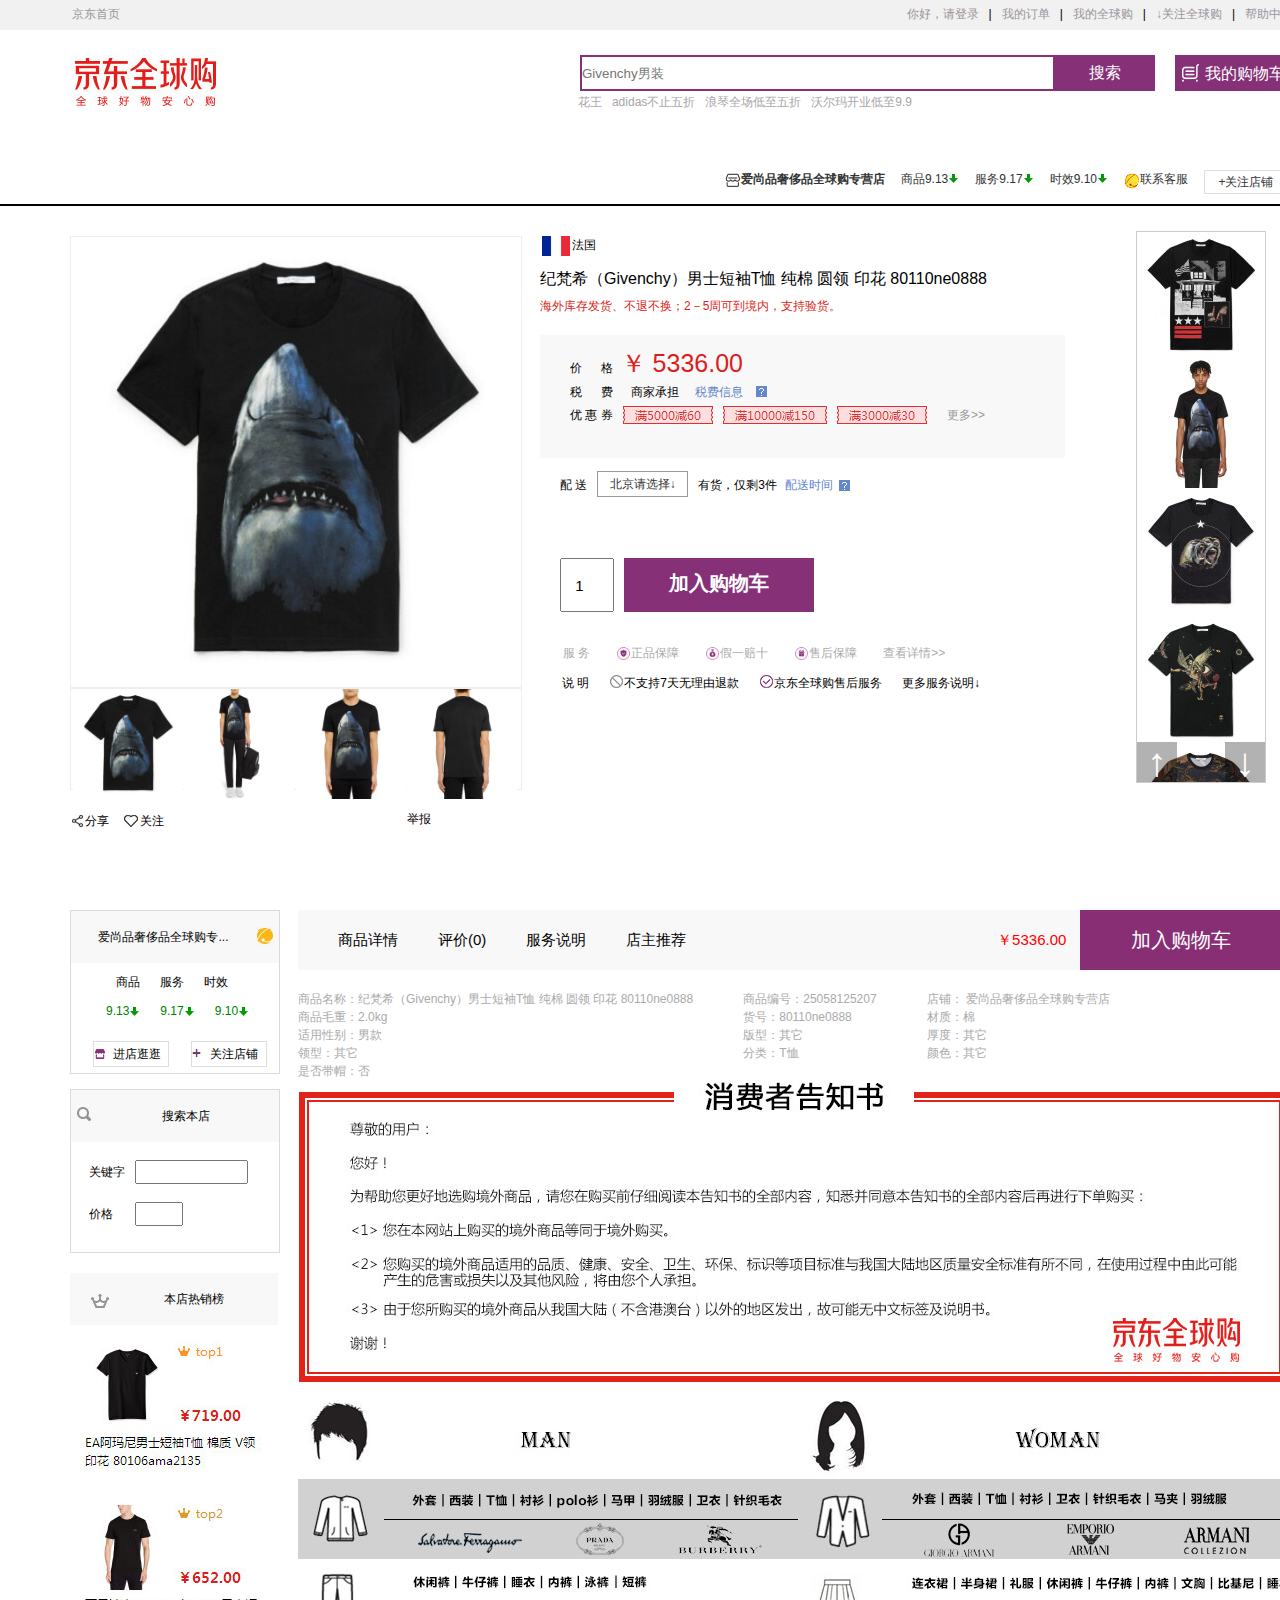
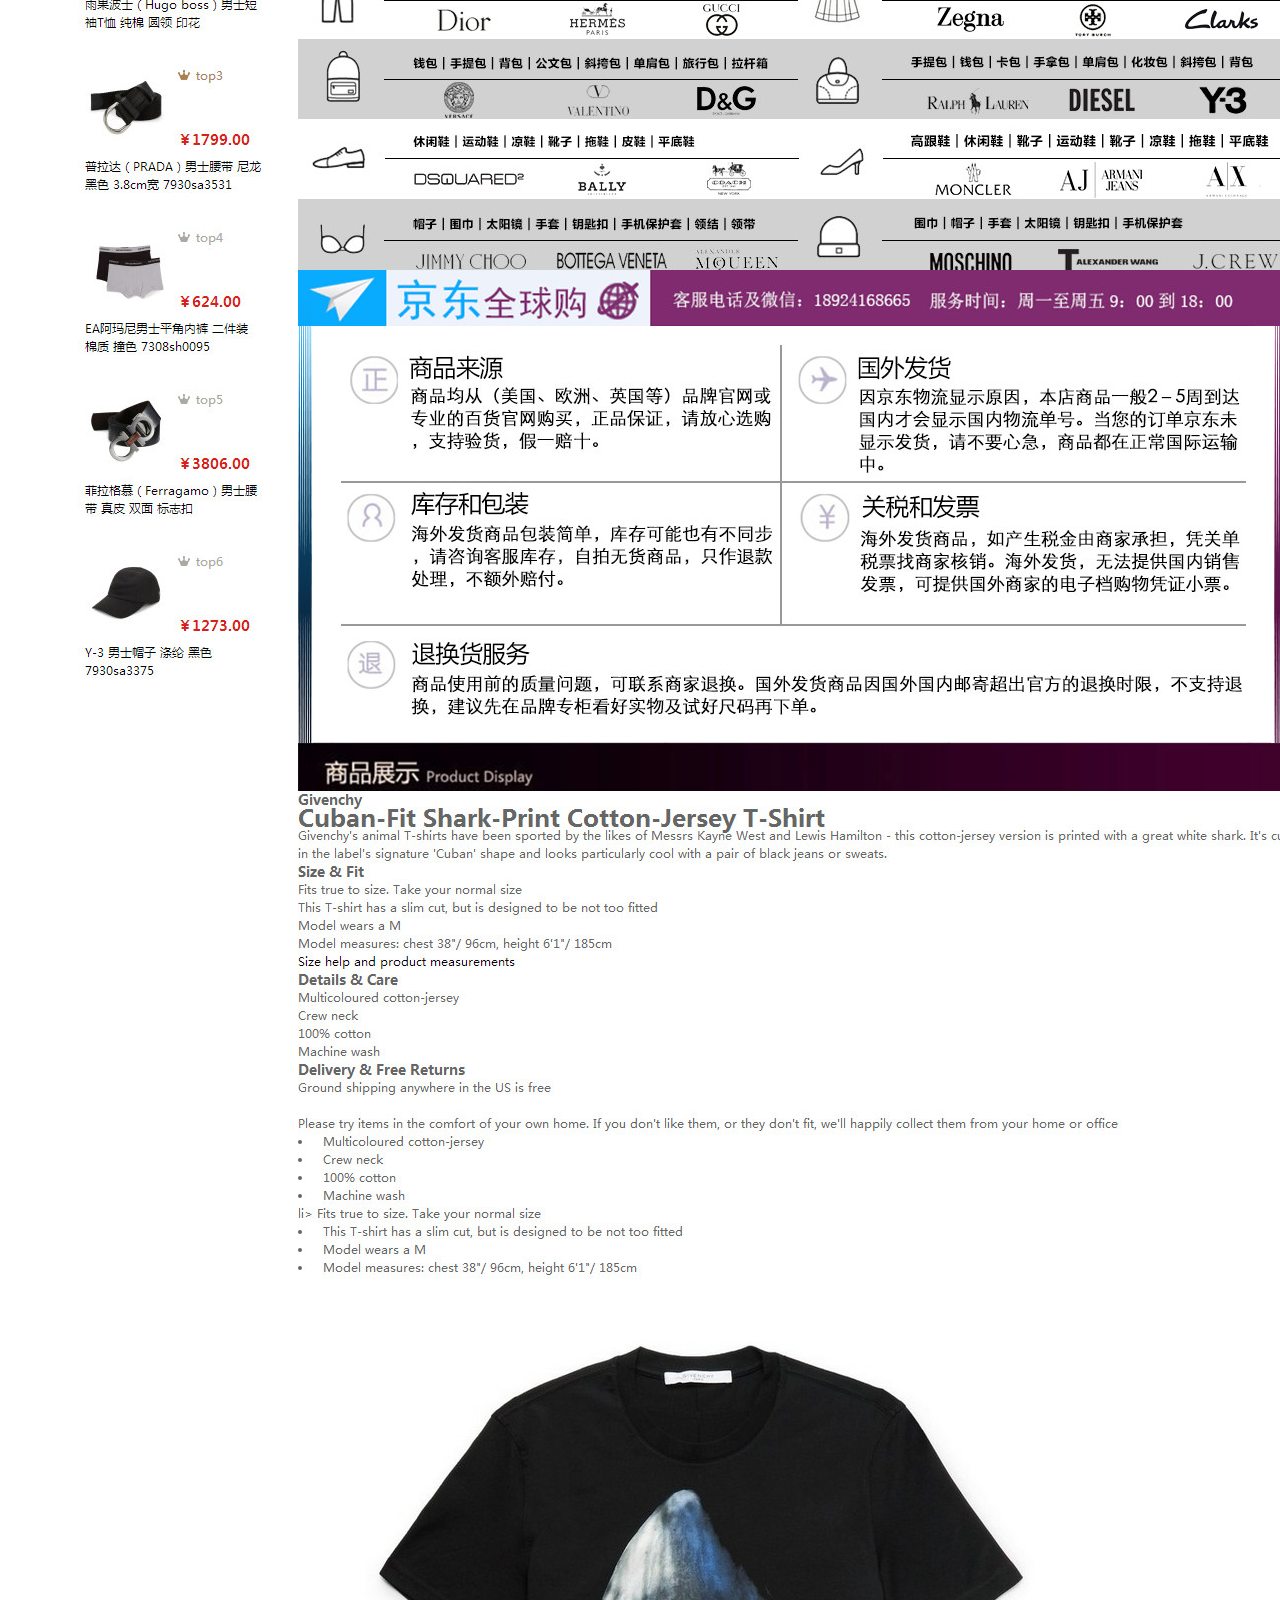
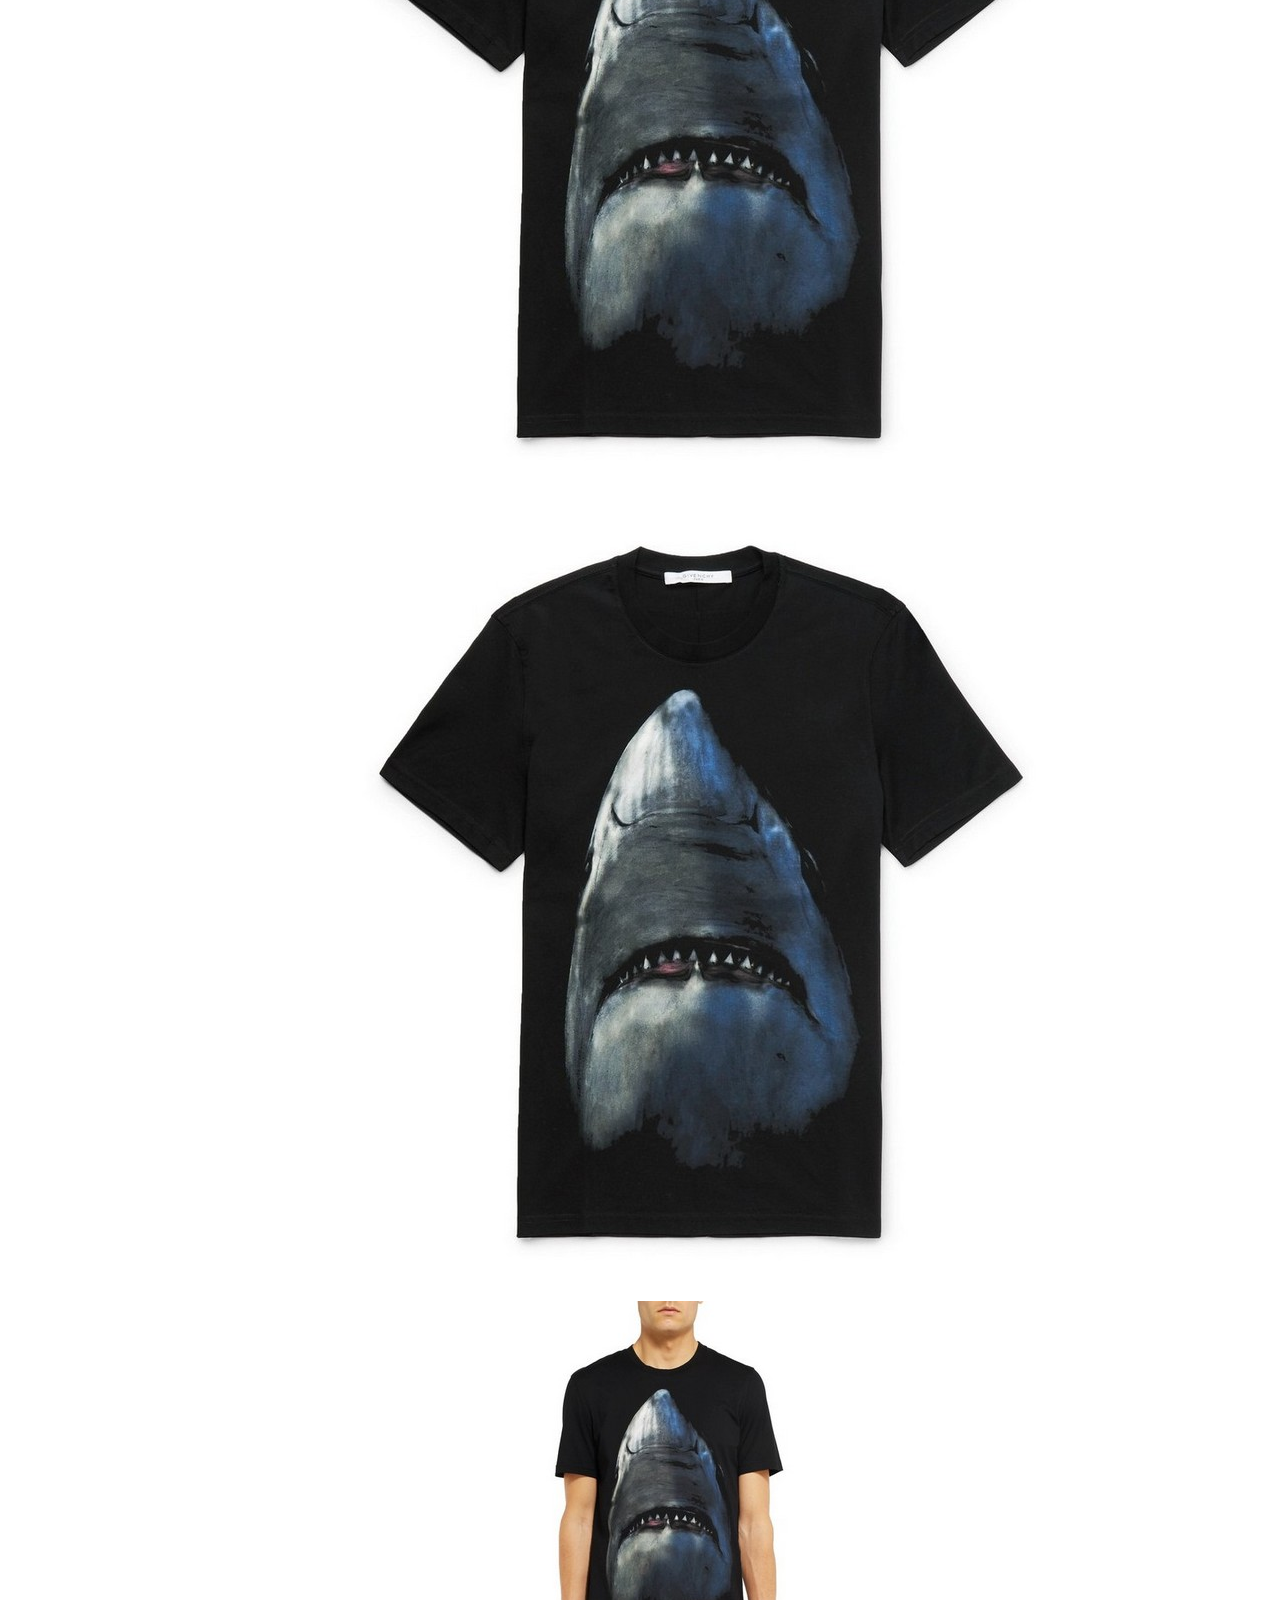
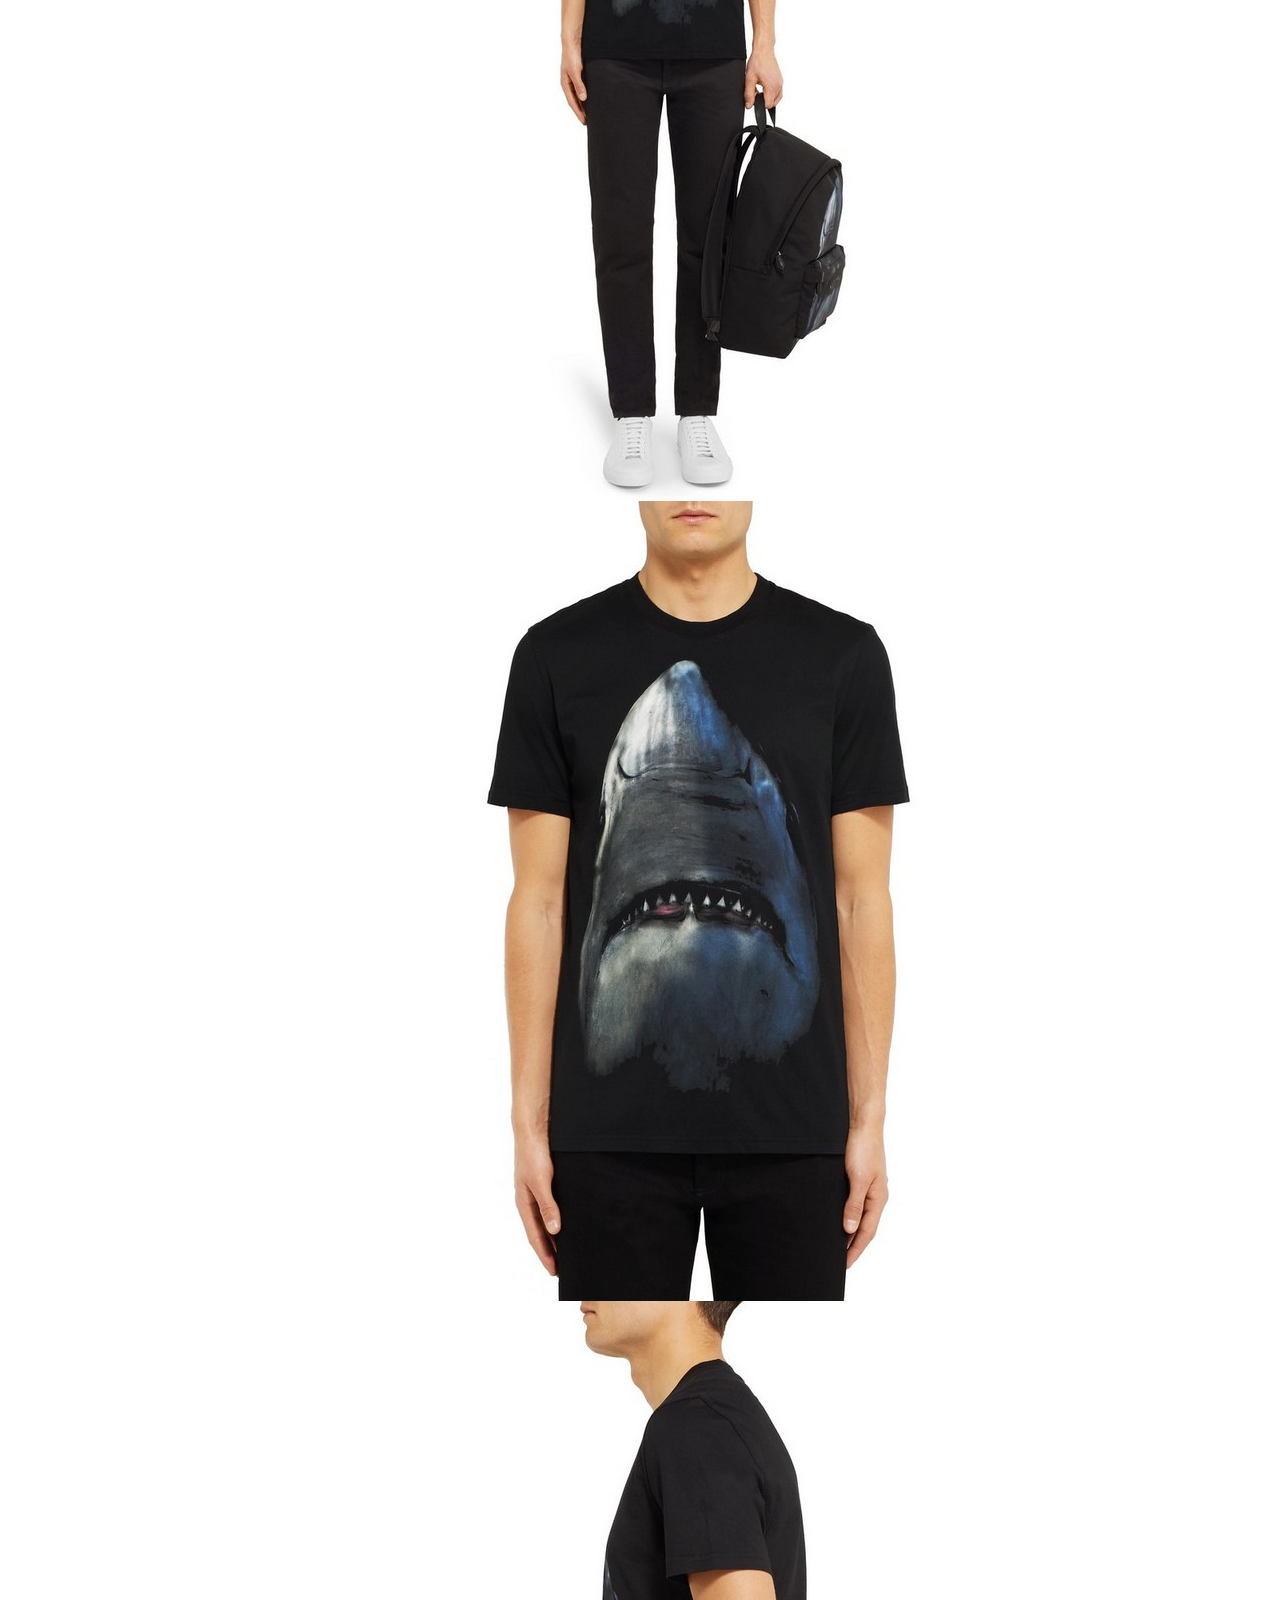
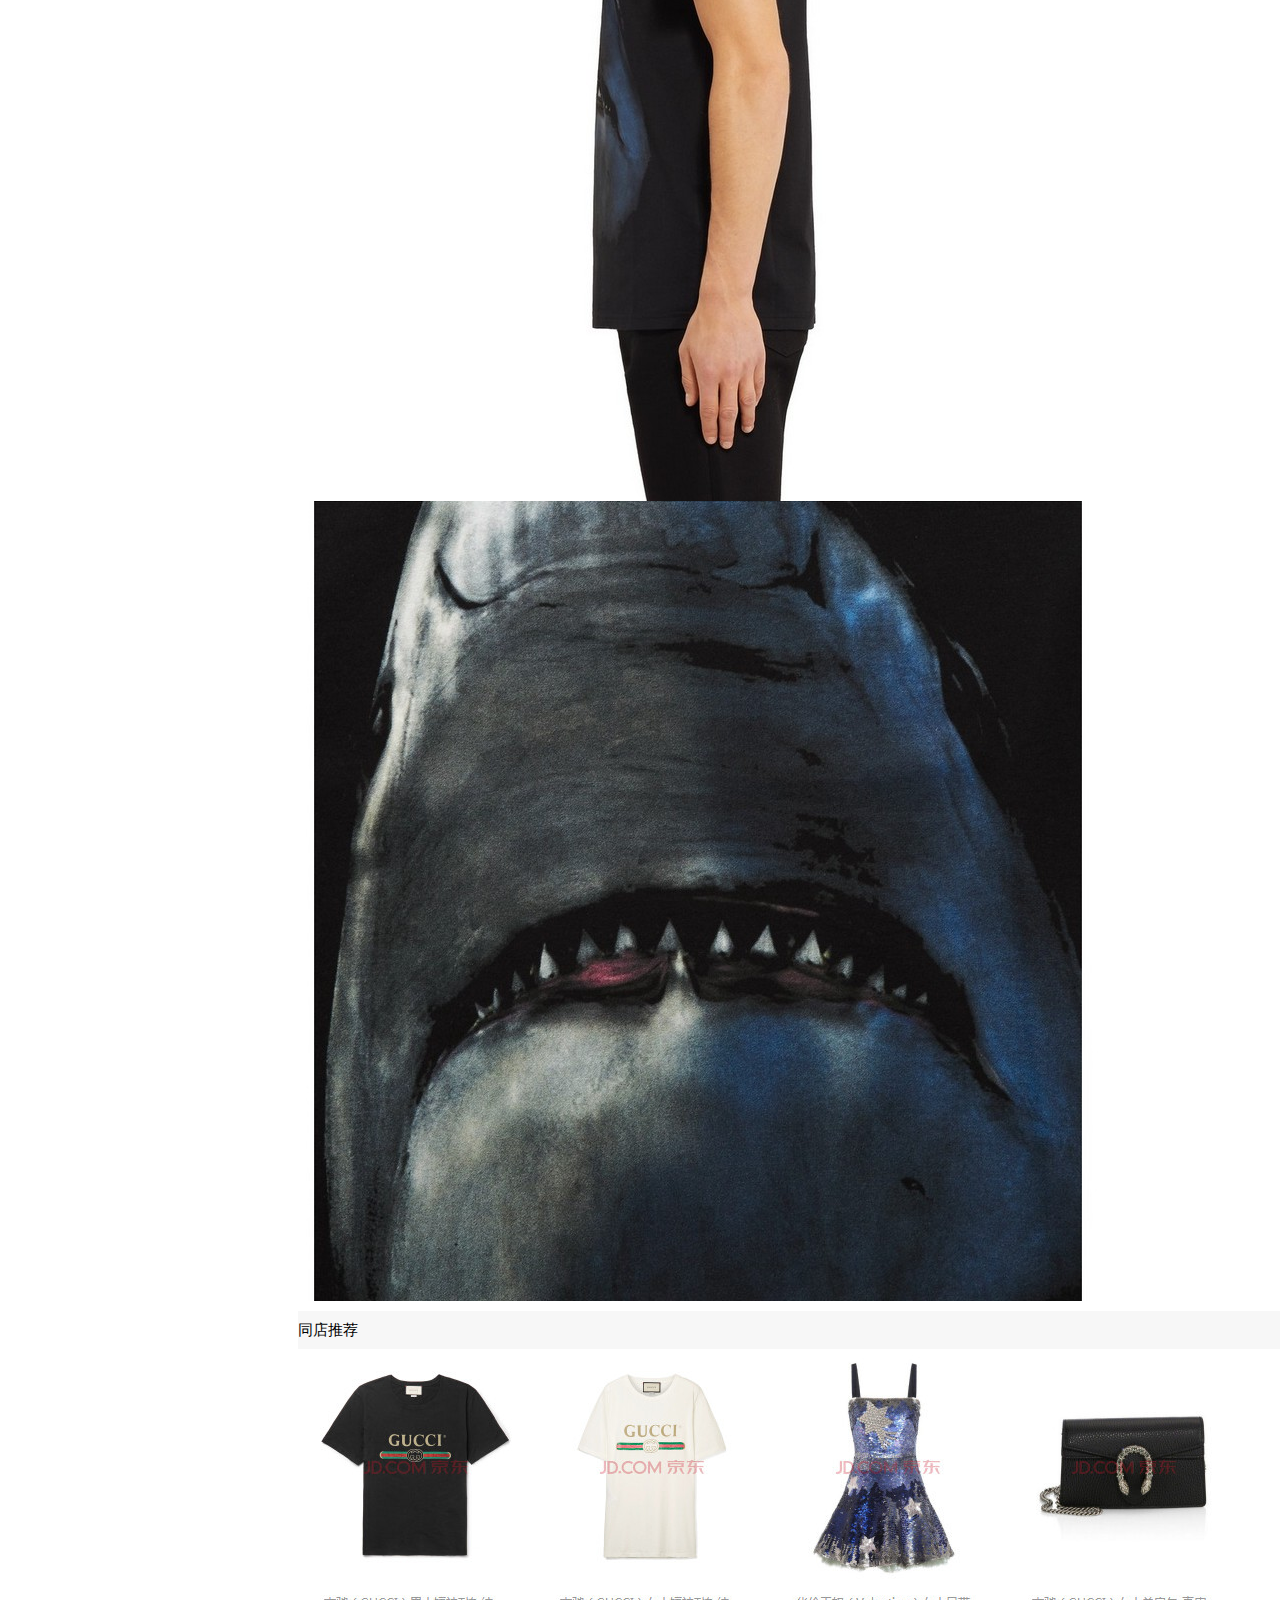
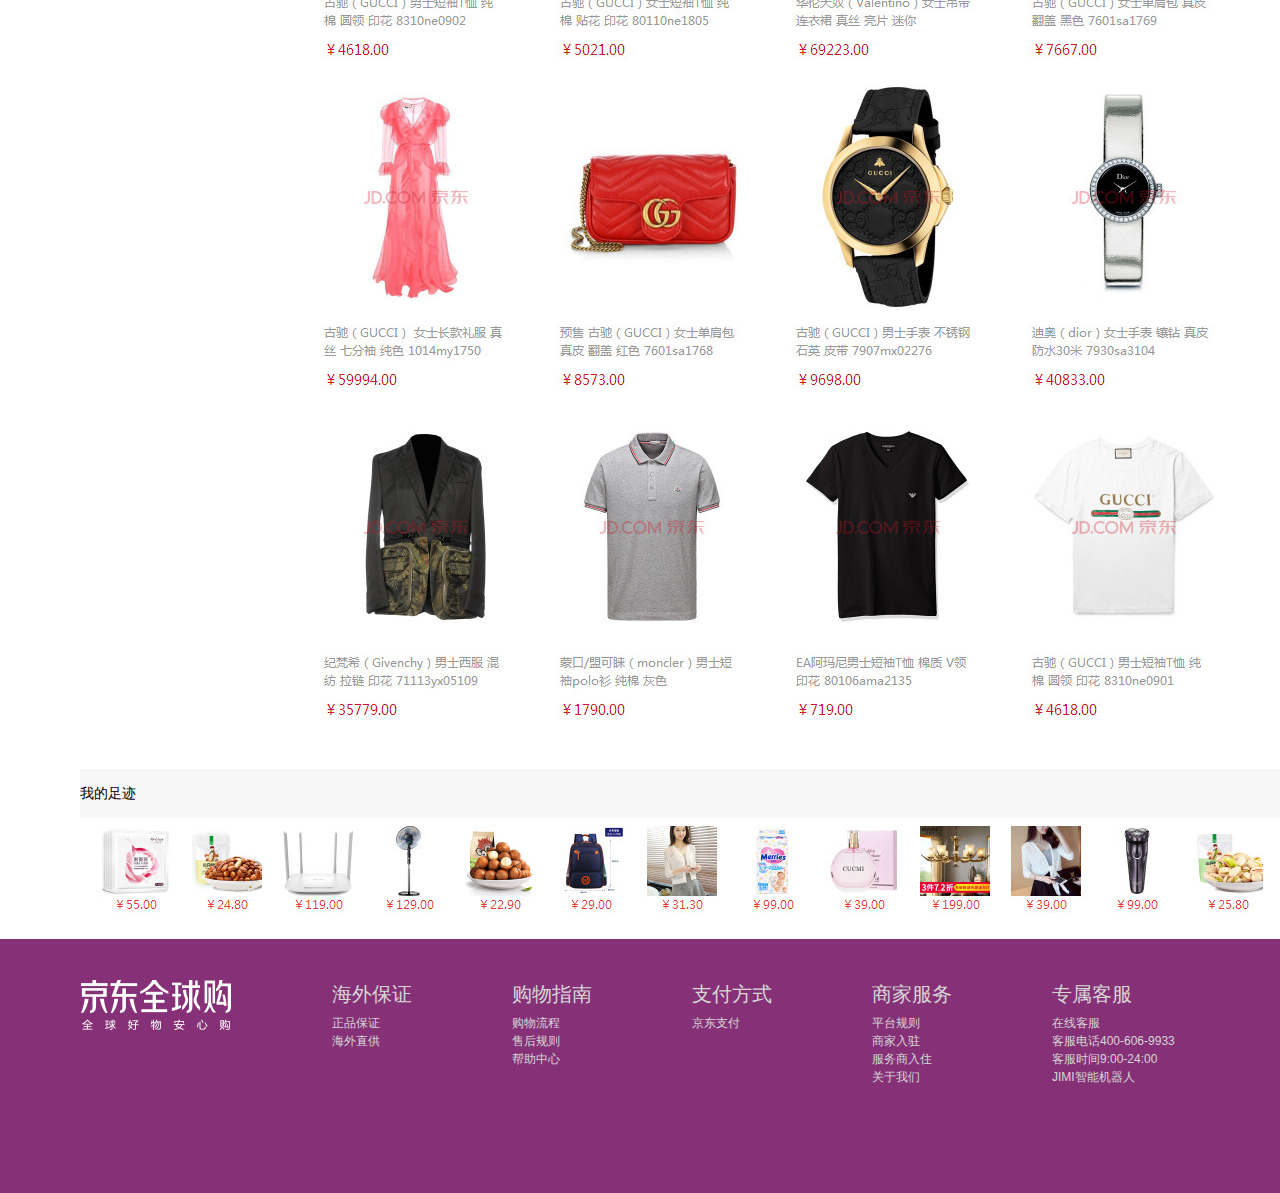
<file: gvc.html>
<!DOCTYPE html>
<html>
<head>
	<meta charset="utf-8">
	<title>纪梵希（Givenchy）男士短袖T恤 纯棉 圆领 印花 80110ne0888</title>
	<style type="text/css"></style>
	<link rel="stylesheet" type="text/css" href="css/reset.css">
	<link rel="stylesheet" type="text/css" href="css/show.css">
	<script src="js/jquery-1.8.3.js"></script>
	<script src="js/xiangqing.js"></script>
</head>
<body>
	<div class="w">
		<div class="head clearfix">
			<ul class="left sy">
				<li class="left"><a href="index.html">京东首页</a></li>
			</ul>
			<ul class="right sz">
				<li class="left"><a href="#">你好，请登录</a><span>|</span></li>
				<li class="left"><a href="#">我的订单</a><span>|</span></li>
				<li class="left"><a href="#">我的全球购</a><span>|</span></li>
				<li class="left ewm"><a href="#">↓关注全球购</a><span>|</span>
					<div class="sys">
						<img src="img/sys.jpg">
					</div></li>
				<li class="left"><a href="#">帮助中心</a></li>
			</ul>
		</div>
		<div class="titie clearfix">
				<img src="img/jdqqg.jpg" class="left jdqqg">
				<div class="gwc right">
					<img src="img/gwc.jpg" class="guc left"><div class="guc-text left">我的购物车</div>
				</div>
				<button class="sb right">搜索</button>
				<input type="text" name="ss" class="ss right" placeholder="Givenchy男装">		
				<ul class="right gg">
						<li class="left"><a href="">花王</a></li>
						<li class="left"><a href="">adidas不止五折</a></li>
						<li class="left"><a href="">浪琴全场低至五折</a></li>
						<li class="left"><a href="">沃尔玛开业低至9.9</a></li>
				</ul>
			</div>
			<div class="mc clearfix">
				<ul class="right lg">
					<li class="left"><img src="img/hum.jpg" class="left"><a href="#"><b>爱尚品奢侈品全球购专营店</b></a></li>
					<li class="left"><a href="#">商品9.13</a><img src="img/xia.jpg" class="right"></li>
					<li class="left"><a href="#">服务9.17</a><img src="img/xia.jpg" class="right"></li>
					<li class="left"><a href="#">时效9.10</a><img src="img/xia.jpg" class="right"></li>
					<li class="left"><a href="#"><img src="img/lingdang.jpg" class="left">联系客服</a></li>
					<li class="left spec"><a href="#">+关注店铺</a></li>
				</ul>
			</div>
		<div class="lunbo clearfix">
				<div class="left jc">
						<div id="small">
							<img src="fdj/1.jpg" id="small_pic">
							<div id="move"></div>
						</div>
						<div id="big">
							<img src="fdj/1.jpg" id="bigPic">
						</div>
						<ul id="dian">
							<li><img src="fdj/1.jpg"></li>
							<li><img src="fdj/2.jpg"></li>
							<li><img src="fdj/3.jpg"></li>
							<li><img src="fdj/4.jpg"></li>
						</ul>
						<ul class="xiaozi left">
							<li class="left fx"><img src="img/fenx.jpg" class="left">分享</li>
							<li class="left gz"><img src="img/guanzhu.jpg" class="left">关注</li>
							<li class="left jubao">举报</li>
						</ul>
				</div>	
				<div class="left zz">
					<div class="line1 "><img src="img/france.jpg" class="left">法国</div>
					<div class="line2">纪梵希（Givenchy）男士短袖T恤 纯棉 圆领 印花 80110ne0888</div>
					<div class="line3">海外库存发货、不退不换；2－5周可到境内，支持验货。</div>
					<ul class="xq">
						<li class="xq-1">价 　 格<span>￥ 5336.00</span></li>
						<li class="xq-2">税 　 费 　 商家承担 　<span>税费信息</span><img src="img/wenhao.jpg" class="right wenhao">
							<div class="mimi">税费详情：海外商品在中国海关申报及纳税，如有海关抽查扣留，需用户携带本人有效证件前往指定地点办理。如产生额外税费，请与商家联系。查看详情>></div>
						 </li>
						<li class="xq-3"><span class="left yhj">优 惠 券</span><img src="img/4940.jpg" class="left"><img src="img/9999.jpg" class="left"><img src="img/2970.jpg" class="left"><span class="right gd">更多>></span></li>
						<li></li>
					</ul>
					<div class="ydd"><div class="ydd-text left">配 送</div><div class="xxk left"><a href="#">北京请选择↓</a>
					<div class="sgpg">
						<ul>
							<li class="one left selected">北京</li>
							<li class="two left">朝阳区</li>
							<li class="three left">三环以内</li>
						</ul>
						<div class="zc">
							<ul class="left">
								<li>北京</li>
								<li>河北</li>
								<li>吉林</li>
								<li>山东</li>
								<li>湖北</li>
							</ul>
							<ul class="left">
								<li>上海</li>
								<li>山西</li>
								<li>黑龙江</li>
								<li>安徽</li>
								<li>湖南</li>
							</ul>
							<ul class="left">
								<li>天津</li>
								<li>河南</li>
								<li>内蒙古</li>
								<li>浙江</li>
								<li>广东</li>
							</ul>
							<ul class="left">
								<li>重庆</li>
								<li>辽宁</li>
								<li>江苏</li>
								<li>福建</li>
								<li>广西</li>
							</ul>
						</div>
						<div class="zc hide">
							<ul class="left">
								<li>朝阳区</li>
								<li>崇文区</li>
								<li>门头沟</li>
								<li>顺义区</li>
							</ul>
							<ul class="left">
								<li>海淀区</li>
								<li>宣武区</li>
								<li>房山区</li>
								<li>怀柔区</li>
							</ul>
							<ul class="left">
								<li>西城区</li>
								<li>丰台区</li>
								<li>通州区</li>
								<li>密云区</li>
							</ul>
							<ul class="left">
								<li>东城区</li>
								<li>石景山区</li>
								<li>大兴区</li>
								<li>昌平区</li>
							</ul>
						</div>
						<div class="zc hide">
							<ul class="left">
								<li class="left">四环到五环之内</li>
								<li class="left">管庄</li>
								<li class="left">北苑</li>
							</ul>
							<ul class="left">
								<li class="left">定福庄</li>
								<li class="left">三环以内</li>
								<li class="left">五环到六环之间</li>
							</ul>
							<ul class="left">
								<li class="left">三环到四环之间</li>
							</ul>
						</div>
					</div>
					</div>有货，仅剩3件<span class="ps">配送时间</span><img src="img/wenhao.jpg" class="right wh"><div class="five">预计五天内到达</div>
					</div>
					<div class="mai">
						<input type="number" value="1" class="ijia left"><div class="left jr"><b>加入购物车</b></div>
					</div>
					<div class="max">
						<ul class="left">
							<li class="left">服 务</li>
							<li class="left"><img src="img/xb.jpg" class="left">正品保障</li>
							<li class="left"><img src="img/zb.jpg" class="left">假一赔十</li>
							<li class="left"><img src="img/db.jpg" class="left">售后保障</li>
							<li class="left">查看详情>></li>  
						</ul>
					</div>
					<div class="min">
						<ul class="left">
							<li class="left">说 明</li>
							<li class="left"><img src="img/no.jpg" class="left">不支持7天无理由退款</li>
							<li class="left"><img src="img/yes.jpg" class="left">京东全球购售后服务</li>
							<li class="right">更多服务说明↓</li>
						</ul>
					</div>			
				</div>
				<div class="right right_cont">
					<div class="sxlb" id="sxlb">
						<div class="list" id="list">
							<img src="img/z1.jpg">
							<img src="img/z2.jpg">
							<img src="img/z3.jpg">
							<img src="img/z4.jpg">
							<img src="img/z5.jpg">
							<img src="img/z6.jpg">
							<img src="img/z7.jpg">
							<img src="img/z8.jpg">
							<img src="img/z9.jpg">
						</div>
							<a id="prev" class="arrow">↑</a>
							<a id="next" class="arrow">↓</a>
					</div>
					
				</div>
				<script type="text/javascript">
					
						var list=document.getElementById('list');
						var prev=document.getElementById('prev');
						var next=document.getElementById('next');
						var sxlb=document.getElementById('sxlb');
						
						function animate(offset){
							var newtop=parseInt(list.offsetTop)+offset
							
							if(newtop<-640){
								newtop=-128;
							}
							
							if(newtop>-128){
								newtop=-640;
							}
							console.log(newtop);
							list.style.top=newtop+'px';
						}
						
						next.onclick=function(){
							animate(-128);
						}
						
						prev.onclick=function(){
							animate(128);
						}

				</script>
			</div>
			<div class="clearfix foot">
				<div class="left xqf">
					<div class="qqg">
						<div class="left xqf1">爱尚品奢侈品全球购专...<img src="img/ld.jpg" class="right ld"></div>
						<ul class="left sp">
							<li class="left">商品</li>
							<li class="left">服务</li>
							<li class="left">时效</li>
						</ul>
						<ul class="left sx">
							<li class="left">9.13<img src="img/lvxia.jpg" class="right"></li>
							<li class="left">9.17<img src="img/lvxia.jpg" class="right"></li>
							<li class="left">9.10<img src="img/lvxia.jpg" class="right"></li>
						</ul>
						<div class="left gb1"><img src="img/mg.jpg" class="left">进店逛逛</div>
						<div class="left gb2"><img src="img/jia.jpg" class="left">关注店铺</div>
					</div>
					<div class=" left pdd">
						<div class="left xf2"><img src="img/fdjj.jpg" class="left">搜索本店</div>
						<div class="ssdm left"><span class="left">关键字</span><input type="text" class="ss1 right"></div>
						<div class="ssdn left"><span class="left">价格</span><input type="text" class="ss2 right"></div>
					</div>
					<div class="left aab">
						<div class="left xqf1"><img src="img/hguan.jpg" class="left dd">本店热销榜</div>
						<img src="img/top1.jpg" class="left">
						<img src="img/top2.jpg" class="left">
						<img src="img/top3.jpg" class="left">
						<img src="img/top4.jpg" class="left">
						<img src="img/top5.jpg" class="left">
						<img src="img/top6.jpg" class="left">
					</div>
				</div>
				<div class="left zhengwen clearfix">
					<div class="bg">
						<ul class="left">
							<li class="left">商品详情</li>
							<li class="left">评价(0)</li>
							<li class="left">服务说明</li>
							<li class="left">店主推荐</li>
							<li class="right money">￥5336.00</li>
						</ul>
						<div class="jrgwc right">加入购物车</div>
					</div>
					<div class="left nul">
						<ul class="left">
							<li>商品名称：纪梵希（Givenchy）男士短袖T恤 纯棉 圆领 印花 80110ne0888</li>
							<li>商品毛重：2.0kg</li>
							<li>适用性别：男款</li>
							<li>领型：其它</li>
							<li>是否带帽：否</li>
						</ul>
						<ul class="left">
							<li>商品编号：25058125207</li>
							<li>货号：80110ne0888</li>
							<li>版型：其它</li>
							<li>分类：T恤</li>
						</ul>
						<ul class="left">
							<li>店铺： 爱尚品奢侈品全球购专营店</li>
							<li>材质：棉</li>
							<li>厚度：其它</li>
							<li>颜色：其它</li>
						</ul>
					</div>
					<div class="imgs">
						<img src="img/xfz.jpg">
						<img src="img/nn.jpg">
						<img src="img/zxzx.jpg">
						<img src="img/wenzi.jpg">
						<img src="img/zm.jpg">
						<img src="img/zm2.jpg">
						<img src="img/mt.jpg">
						<img src="img/dmt.jpg">
						<img src="img/zuo.jpg">
						<img src="img/shark.jpg">
					</div>
					<div class="tdtj">同店推荐</div>
					<div class="left mb">
						<img src="img/hgc.jpg" class="left">
						<img src="img/bgc.jpg" class="left">
						<img src="img/hltn.jpg" class="left">
						<img src="img/gcb.jpg" class="left">
						<img src="img/gcc.jpg" class="left">
						<img src="img/gch.jpg" class="left">
						<img src="img/blw.jpg" class="left">
						<img src="img/qgc.jpg" class="left">
						<img src="img/gvcxf.jpg" class="left">
						<img src="img/polo.jpg" class="left">
						<img src="img/ea7.jpg" class="left">
						<img src="img/jdgc.jpg" class="left">
					</div>
				</div>
			</div>
			<div class="left myfoot ">我的足迹</div>
			<div class="left zuji"><img src="img/zuji.jpg"></div>
			<div class="footer clearfix">
				<img src="img/zuihou.jpg" class="left">
				<ul class="left">
					<li class="biggie">海外保证</li>
					<li>正品保证</li>
					<li>海外直供</li>
				</ul>
				<ul class="left">
					<li class="biggie">购物指南</li>
					<li>购物流程</li>
					<li购物须知></li>
					<li>售后规则</li>
					<li>帮助中心</li>
				</ul>
				<ul class="left">
					<li class="biggie">支付方式</li>
					<li>京东支付</li>
				</ul>
				<ul class="left">
					<li class="biggie">商家服务</li>
					<li>平台规则</li>
					<li>商家入驻</li>
					<li>服务商入住</li>
					<li>关于我们</li>
				</ul>
				<ul class="left">
					<li class="biggie">专属客服</li>
					<li>在线客服</li>
					<li>客服电话400-606-9933</li>
					<li>客服时间9:00-24:00</li>
					<li>JIMI智能机器人</li>
				</ul>
			</div>
		</div>
</body>
</html>
</file>
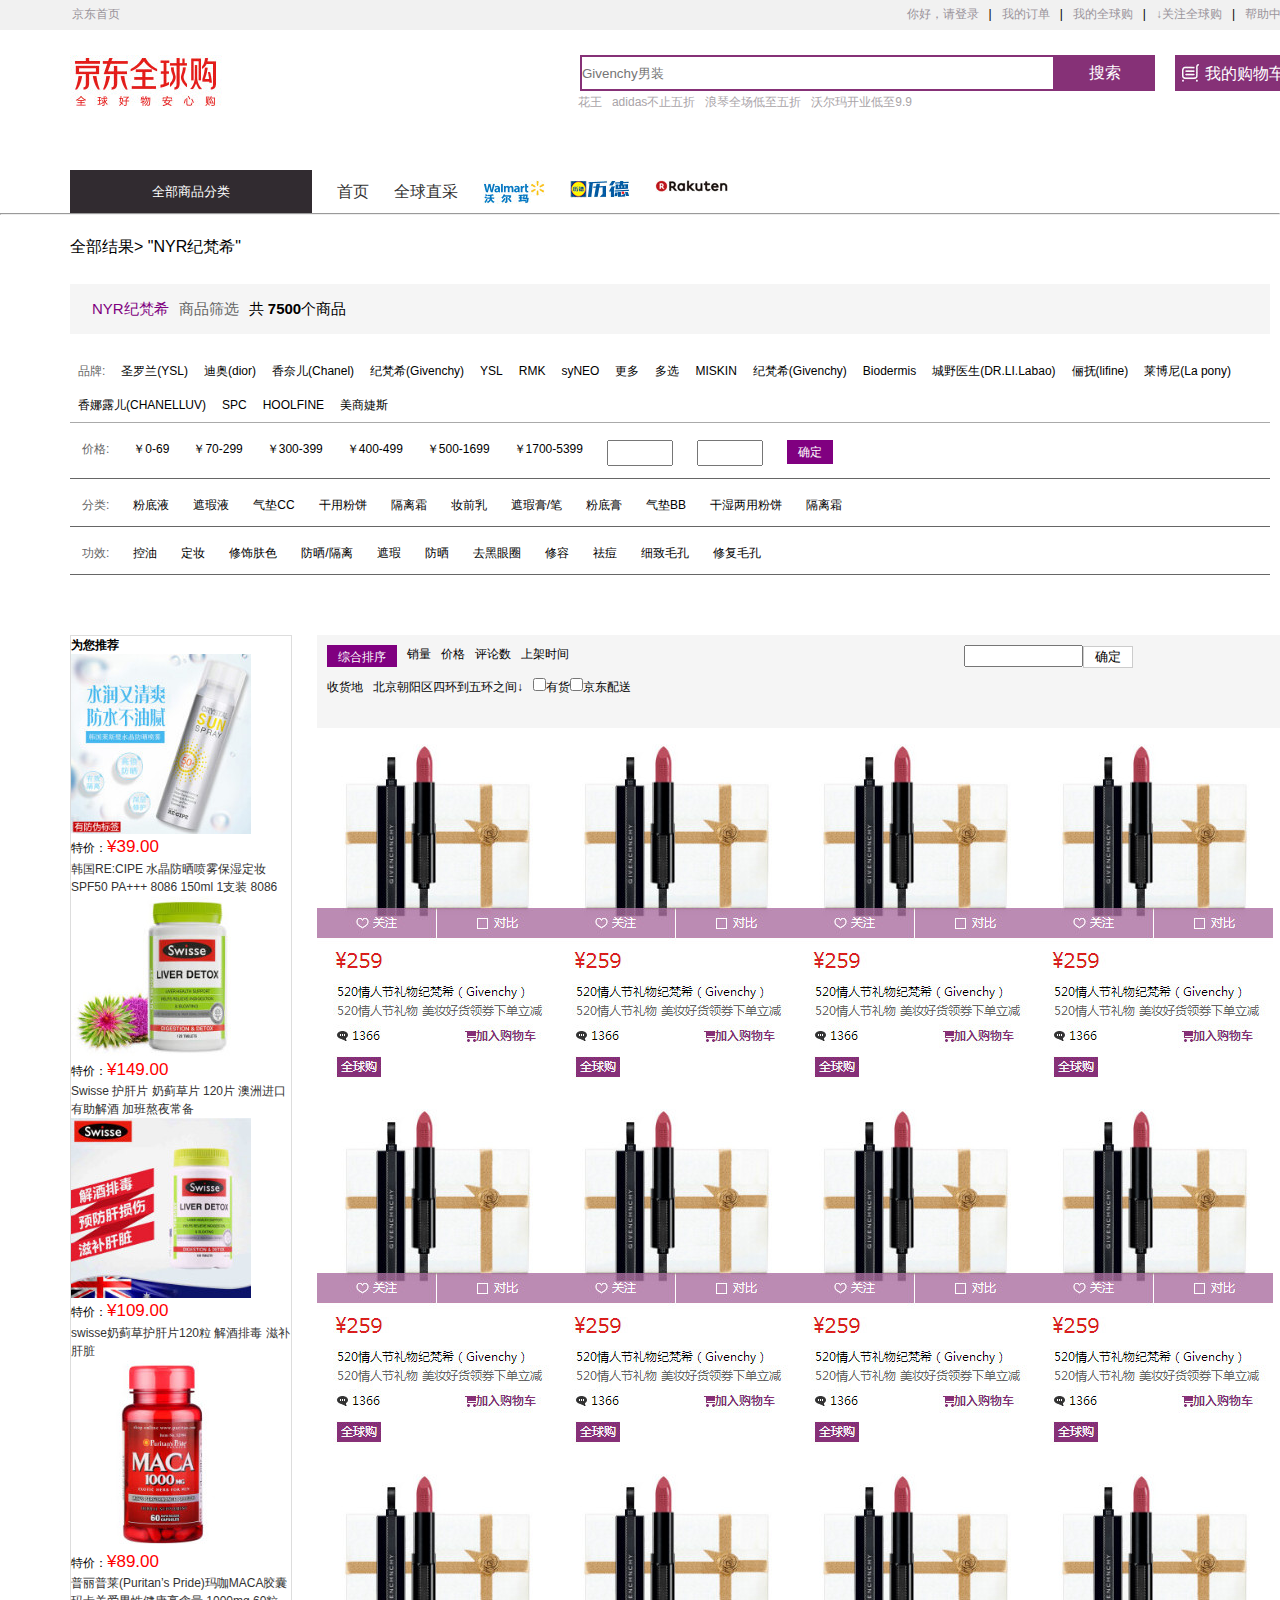
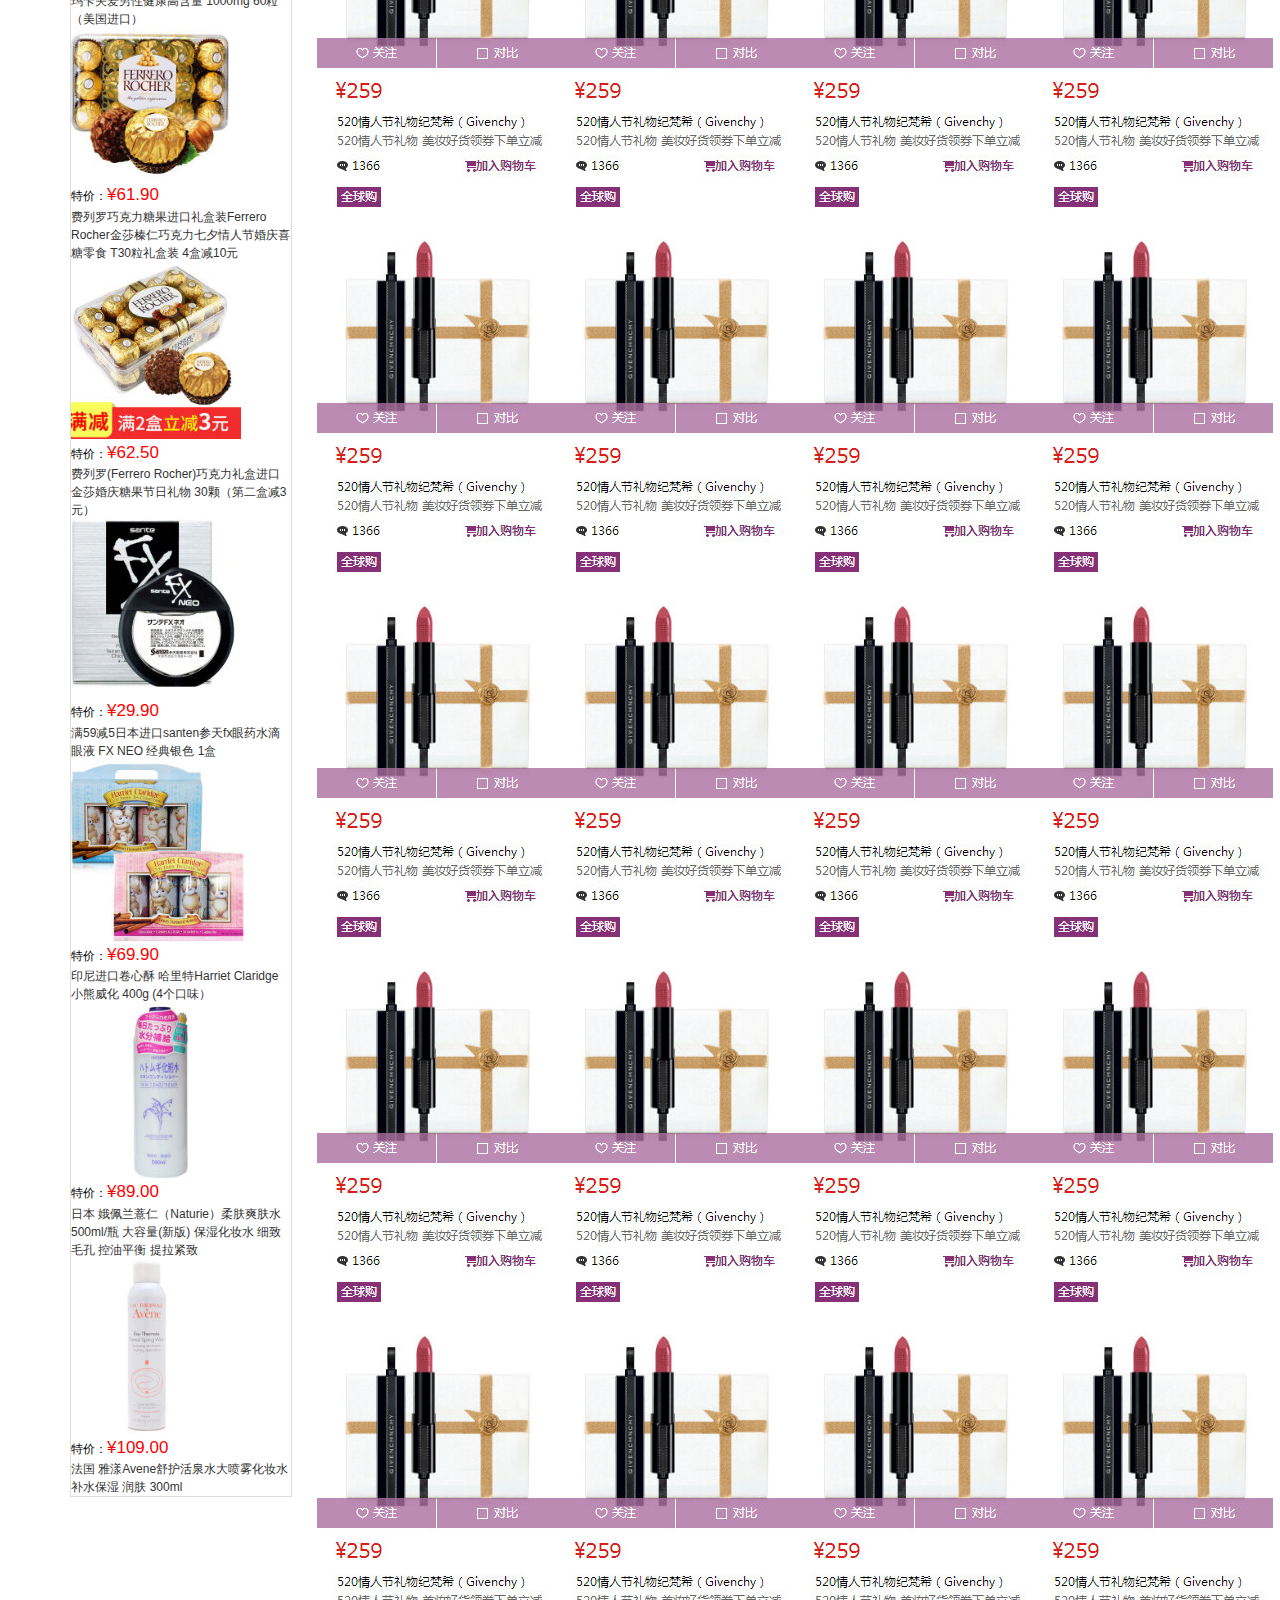
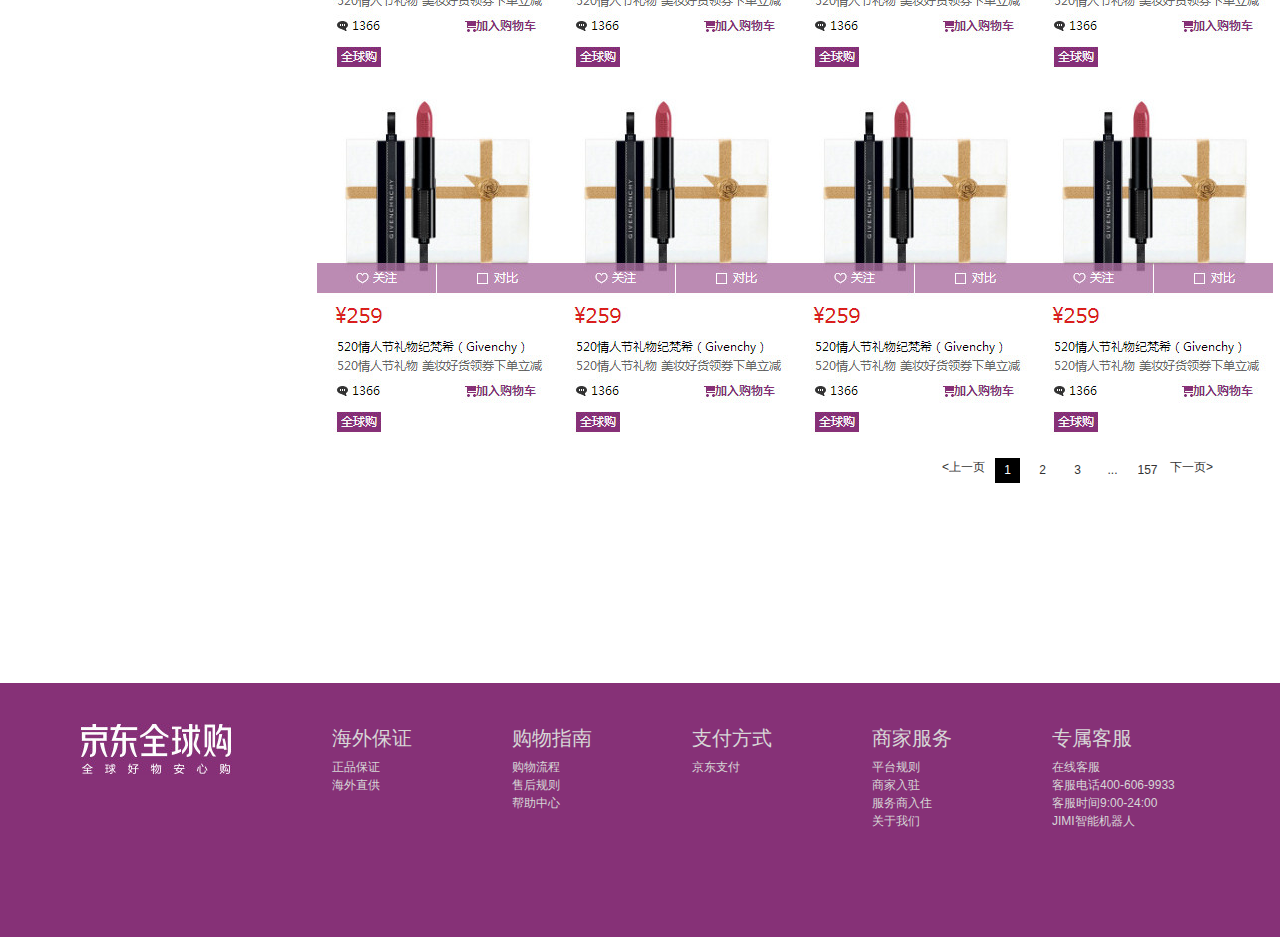
<file: liebiao.html>
<!DOCTYPE html>
<html>
<head>
	<meta charset="utf-8">
	<title></title>
	<style type="text/css"></style>
	<link rel="stylesheet" type="text/css" href="css/liebiao.css">
	<link rel="stylesheet" type="text/css" href="css/reset.css">
	<script type="text/javascript"></script>
	<script src="js/jquery-1.8.3.js"></script>
	<script src="js/liebiao.js"></script>
</head>
<body>
	<div class="w">
		<div class="head clearfix">
			<ul class="left sy">
				<li class="left"><a href="index.html">京东首页</a></li>
			</ul>
			<ul class="right sz">
				<li class="left"><a href="#">你好，请登录</a><span>|</span></li>
				<li class="left"><a href="#">我的订单</a><span>|</span></li>
				<li class="left"><a href="#">我的全球购</a><span>|</span></li>
				<li class="left ewm"><a href="#">↓关注全球购</a><span>|</span>
					<div class="sys">
						<img src="img/sys.jpg">
					</div></li>
				<li class="left"><a href="#">帮助中心</a></li>
			</ul>
		</div>
		<div class="titie clearfix">
				<img src="img/jdqqg.jpg" class="left jdqqg">
				<div class="gwc right">
					<img src="img/gwc.jpg" class="guc left"><div class="guc-text left">我的购物车</div>
				</div>
				<button class="sb right">搜索</button>
				<input type="text" name="ss" class="ss right" placeholder="Givenchy男装">		
				<ul class="right gg">
						<li class="left"><a href="">花王</a></li>
						<li class="left"><a href="">adidas不止五折</a></li>
						<li class="left"><a href="">浪琴全场低至五折</a></li>
						<li class="left"><a href="">沃尔玛开业低至9.9</a></li>
				</ul>
			</div>
			<div class="daogou clearfix">
				<ul class="left buy">
					<li class="left qbfl">全部商品分类</li>
					<li class="left"><a href="#" class="left">首页</a></li>
					<li class="left"><a href="#" class="left">全球直采</a></li>
					<li class="left"><img src="img/wow.jpg"></li>
					<li class="left"><img src="img/lidw.jpg"></li>
					<li class="left"><img src="img/rstar.jpg"></li>
				</ul>
			</div>
			<hr style="background: black">
			<div class="left res">全部结果> "NYR纪梵希"</div>
			<div class="left result clearfix">
				<ul class="left zc">
					<li class="left nyr">NYR纪梵希</li>
					<li class="left sx"> 商品筛选</li>
					<li class="left shuliang">共 <b>7500</b>个商品</li>
				</ul>
			</div>
			<div class="first-ul clearfix">
				<ul class="left xc">
					<li class="left pp">品牌:</li>
					<li class="left">圣罗兰(YSL)</li>
					<li class="left">迪奥(dior)</li>
					<li class="left">香奈儿(Chanel)</li>
					<li class="left">纪梵希(Givenchy)</li>
					<li class="left">YSL</li>
					<li class="left">RMK</li>
					<li class="left">syNEO</li>
					<li class="left">更多</li>
					<li class="left">多选</li>
					<li class="left">MISKIN</li>
					<li class="left">纪梵希(Givenchy)</li>
					<li class="left">Biodermis</li>
					<li class="left">城野医生(DR.LI.Labao)</li>
					<li class="left">俪抚(lifine)</li>
					<li class="left">莱博尼(La pony)</li>
					<li class="left">香娜露儿(CHANELLUV)</li>
					<li class="left">SPC</li>
					<li class="left">HOOLFINE</li>
					<li class="left">美商婕斯</li>
				</ul>
			</div>
			<div class="clearfix two-ul">
				<ul class="clearfix twol">
					<li class="left pp">价格:</li>
					<li class="left">￥0-69</li>
					<li class="left">￥70-299</li>
					<li class="left">￥300-399</li>
					<li class="left">￥400-499</li>
					<li class="left">￥500-1699</li>
					<li class="left">￥1700-5399</li>
					<li class="left"><input type="text" class="left min"></li>
					<li class="left"><input type="text" class="left max"></li>
					<li class="left"><button class="sure">确定</button></li>
				</ul>
			</div>
			<div class="clearfix two-ul">
				<ul class="clearfix twol">
					<li class="left pp">分类:</li>
					<li class="left">粉底液</li>
					<li class="left">遮瑕液</li>
					<li class="left">气垫CC</li>
					<li class="left">干用粉饼</li>
					<li class="left">隔离霜</li>
					<li class="left">妆前乳</li>
					<li class="left">遮瑕膏/笔</li>
					<li class="left">粉底膏</li>
					<li class="left">气垫BB</li>
					<li class="left">干湿两用粉饼</li>
					<li class="left">隔离霜</li>			
				</ul>
			</div>
			<div class="clearfix two-ul">
				<ul class="clearfix twol">
					<li class="left pp">功效:</li>
					<li class="left">控油</li>
					<li class="left">定妆</li>
					<li class="left">修饰肤色</li>
					<li class="left">防晒/隔离</li>
					<li class="left">遮瑕</li>
					<li class="left">防晒</li>
					<li class="left">去黑眼圈</li>
					<li class="left">修容</li>
					<li class="left">祛痘</li>
					<li class="left">细致毛孔</li>
					<li class="left">修复毛孔</li>			
				</ul>
			</div>
			<div class="bodyi clearfix">
				<div class="left imgleft">
					<h4>为您推荐</h4>
					<div class="left">
						<img src="img/i1.jpg">
						<div class="left xiangqing">特价：<span>¥39.00</span></div>
						<a href="#" class="left">韩国RE:CIPE 水晶防晒喷雾保湿定妆 SPF50 PA+++ 8086 150ml 1支装 8086</a>
					</div>
					<div class="left">
						<img src="img/i2.jpg">
						<div class="left xiangqing">特价：<span>¥149.00</span></div>
						<a href="#" class="left">Swisse 护肝片 奶蓟草片 120片 澳洲进口 有助解酒 加班熬夜常备</a>
					</div>
					<div class="left">
						<img src="img/i3.jpg">
						<div class="left xiangqing">特价：<span>¥109.00</span></div>
						<a href="#" class="left">swisse奶蓟草护肝片120粒 解酒排毒 滋补肝脏</a>
					</div>
					<div class="left">
						<img src="img/i4.jpg">
						<div class="left xiangqing">特价：<span>¥89.00</span></div>
						<a href="#" class="left">普丽普莱(Puritan’s Pride)玛咖MACA胶囊 玛卡关爱男性健康高含量 1000mg 60粒（美国进口）</a>
					</div>
					<div class="left">
						<img src="img/i5.jpg">
						<div class="left xiangqing">特价：<span>¥61.90</span></div>
						<a href="#" class="left">费列罗巧克力糖果进口礼盒装Ferrero Rocher金莎榛仁巧克力七夕情人节婚庆喜糖零食 T30粒礼盒装 4盒减10元</a>
					</div>
					<div class="left">
						<img src="img/i6.jpg">
						<div class="left xiangqing">特价：<span>¥62.50</span></div>
						<a href="#" class="left">费列罗(Ferrero Rocher)巧克力礼盒进口金莎婚庆糖果节日礼物 30颗（第二盒减3元）</a>
					</div>
					<div class="left">
						<img src="img/i7.jpg">
						<div class="left xiangqing">特价：<span>¥29.90</span></div>
						<a href="#" class="left">满59减5日本进口santen参天fx眼药水滴眼液 FX NEO 经典银色 1盒</a>
					</div>
					<div class="left">
						<img src="img/i8.jpg">
						<div class="left xiangqing">特价：<span>¥69.90</span></div>
						<a href="#" class="left">印尼进口卷心酥 哈里特Harriet Claridge 小熊威化 400g (4个口味）</a>
					</div>
					<div class="left">
						<img src="img/i9.jpg">
						<div class="left xiangqing">特价：<span>¥89.00</span></div>
						<a href="#" class="left">日本 娥佩兰薏仁（Naturie）柔肤爽肤水 500ml/瓶 大容量(新版) 保湿化妆水 细致毛孔 控油平衡 提拉紧致</a>
					</div>
					<div class="left">
						<img src="img/i10.jpg">
						<div class="left xiangqing">特价：<span>¥109.00</span></div>
						<a href="#" class="left">法国 雅漾Avene舒护活泉水大喷雾化妆水补水保湿 润肤 300ml</a>
					</div>
				</div>
				<div class="left imgcenter">
					<div class="left xdd">
						<ul class="left">
							<li class="left px">综合排序</li>
							<li class="left">销量</li>
							<li class="left">价格</li>
							<li class="left">评论数</li>
							<li class="left">上架时间</li>
							<li class="right cdf"><input type="text" class="xxx "><button>确定</button></li>
						</ul>
						<ul class="left">
							<li class="left">收货地</li>
							<li class="left bj" id="bj">北京朝阳区四环到五环之间↓<div class="mic" id="mic">
								<ul class="left">
									<li>北京</li>
									<li>河北</li>
									<li>吉林</li>
									<li>山东</li>
									<li>湖北</li>
									<li>江西</li>
									<li>云南</li>
									<li>青海</li>
									<li>香港</li>
								</ul>
								<ul class="left">
									<li>上海</li>
									<li>山西</li>
									<li>黑龙江</li>
									<li>安徽</li>
									<li>湖南</li>
									<li>四川</li>
									<li>西藏</li>
									<li>宁夏</li>
									<li>澳门</li>
								</ul>
								<ul class="left">
									<li>天津</li>
									<li>河南</li>
									<li>内蒙古</li>
									<li>浙江</li>
									<li>广东</li>
									<li>海南</li>
									<li>陕西</li>
									<li>新疆</li>
									<li>钓鱼岛</li>
								</ul>
								<ul class="left">
									<li>重庆</li>
									<li>辽宁</li>
									<li>江苏</li>
									<li>福建</li>
									<li>广西</li>
									<li>贵州</li>
									<li>甘肃</li>
									<li>海南</li>
								</ul>
							</div></li>
							<li class="left"><input type="checkbox" class="che left">有货<input type="checkbox" class="che">京东配送</li>
						</ul>

					</div>
					<div class="left">
						<img src="img/jvc.jpg" class="left">
						<img src="img/jvc.jpg" class="left">
						<img src="img/jvc.jpg" class="left">
						<img src="img/jvc.jpg" class="left">
						<img src="img/jvc.jpg" class="left">
						<img src="img/jvc.jpg" class="left">
						<img src="img/jvc.jpg" class="left">
						<img src="img/jvc.jpg" class="left">
						<img src="img/jvc.jpg" class="left">
						<img src="img/jvc.jpg" class="left">
						<img src="img/jvc.jpg" class="left">
						<img src="img/jvc.jpg" class="left">
						<img src="img/jvc.jpg" class="left">
						<img src="img/jvc.jpg" class="left">
						<img src="img/jvc.jpg" class="left">
						<img src="img/jvc.jpg" class="left">
						<img src="img/jvc.jpg" class="left">
						<img src="img/jvc.jpg" class="left">
						<img src="img/jvc.jpg" class="left">
						<img src="img/jvc.jpg" class="left">
						<img src="img/jvc.jpg" class="left">
						<img src="img/jvc.jpg" class="left">
						<img src="img/jvc.jpg" class="left">
						<img src="img/jvc.jpg" class="left">
						<img src="img/jvc.jpg" class="left">
						<img src="img/jvc.jpg" class="left">
						<img src="img/jvc.jpg" class="left">
						<img src="img/jvc.jpg" class="left">
						<img src="img/jvc.jpg" class="left">
						<img src="img/jvc.jpg" class="left">
						<img src="img/jvc.jpg" class="left">
						<img src="img/jvc.jpg" class="left">
					</div>
					<div class="left fanye">
						<ul class="left fenye">
							<li class="left "><a href=""><上一页</a></li>
							<li class="left one"><a href="">1</a></li>
							<li class="left else"><a href="">2</a></li>
							<li class="left else"><a href="">3</a></li>
							<li class="left else"><a href="">...</a></li>
							<li class="left else"><a href="">157</a></li>
							<li class="left "><a href="">下一页></a></li>
						</ul>
					</div>
				</div>
			</div>
			<div class="footer clearfix">
				<img src="img/zuihou.jpg" class="left">
				<ul class="left">
					<li class="biggie">海外保证</li>
					<li>正品保证</li>
					<li>海外直供</li>
				</ul>
				<ul class="left">
					<li class="biggie">购物指南</li>
					<li>购物流程</li>
					<li购物须知></li>
					<li>售后规则</li>
					<li>帮助中心</li>
				</ul>
				<ul class="left">
					<li class="biggie">支付方式</li>
					<li>京东支付</li>
				</ul>
				<ul class="left">
					<li class="biggie">商家服务</li>
					<li>平台规则</li>
					<li>商家入驻</li>
					<li>服务商入住</li>
					<li>关于我们</li>
				</ul>
				<ul class="left">
					<li class="biggie">专属客服</li>
					<li>在线客服</li>
					<li>客服电话400-606-9933</li>
					<li>客服时间9:00-24:00</li>
					<li>JIMI智能机器人</li>
				</ul>
			</div>
	</div>
</body>
</html>
</file>
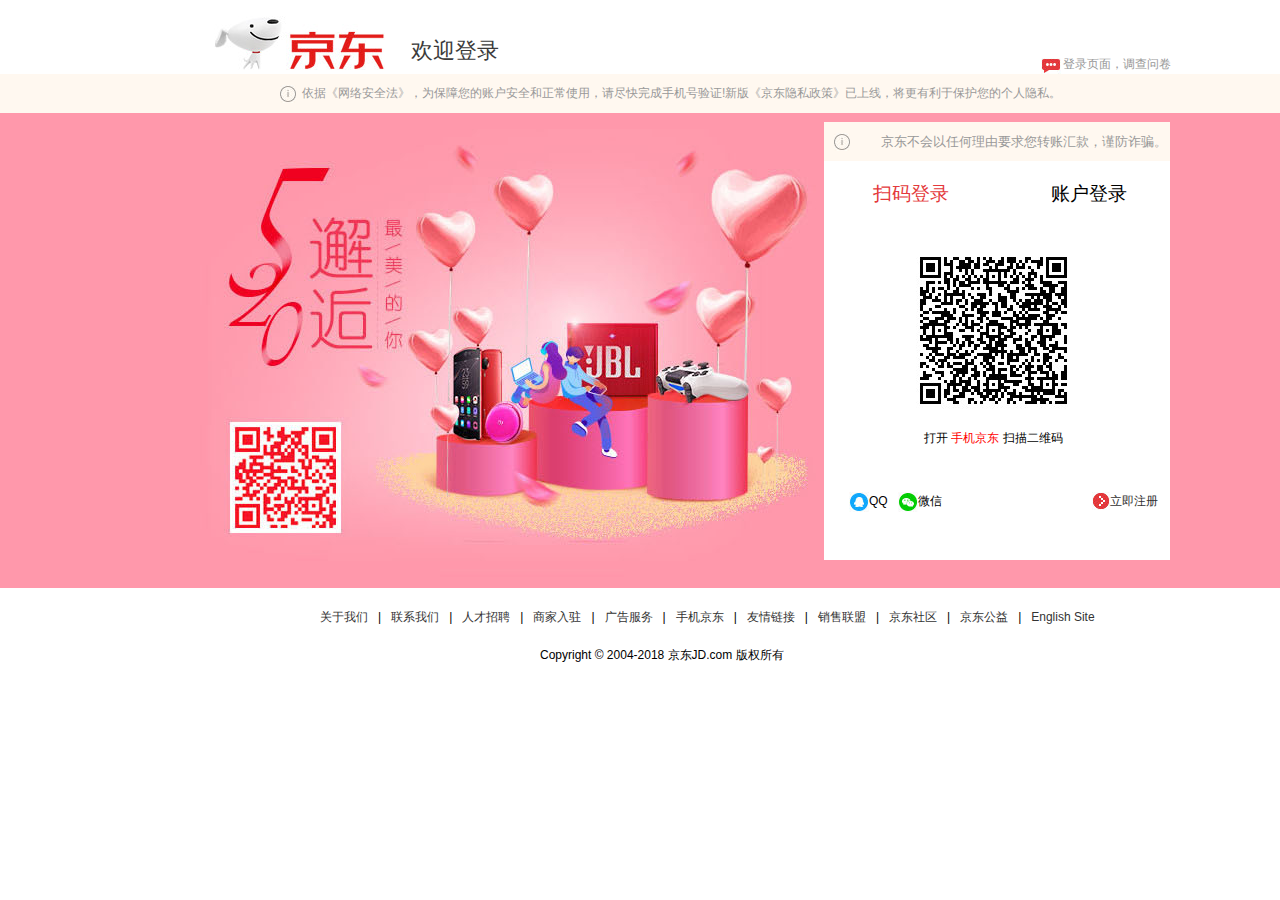
<file: login.html>
<!DOCTYPE html>
<html>
<head>
	<meta charset="utf-8">
	<title>注册京东</title>
	<script src="js/jquery-1.8.3.js"></script>
	<script src="js/login.js"></script>
	<style type="text/css"></style>
	<link rel="stylesheet" type="text/css" href="css/reset.css">
	<link rel="stylesheet" type="text/css" href="css/log.css">
</head>
<body>
	<div class="w">
		<div class="head clearfix">
			<div class="head-1">
				<img src="img/snoop.jpg" class="left">
				<div class="left head-1-text">欢迎登录</div>
				<div class="right head-1-text2"><img src="img/dian.jpg" class="left"><a href="#" class="left">登录页面，调查问卷</a></div>
			</div>
			<div class="head-2 left" >
				<img src="img/i.jpg" class=" left"><div class="left head-2-text">依据《网络安全法》，为保障您的账户安全和正常使用，请尽快完成手机号验证!新版《京东隐私政策》已上线，将更有利于保护您的个人隐私。</div>
			</div>
			<div class="body left">
				<img src="img/520.jpg" class="waini">
				<div class="ewm clearfix">
					<div class="ts left"><img src="img/i.jpg" class="left"><div class="left ts-text">京东不会以任何理由要求您转账汇款，谨防诈骗。</div></div>
					<div class="left select ">
						<div class="left smdl selected">扫码登录</div>
						<div class="left zhdl">账户登录</div>
					</div>
					<div class="xxk left" id="xxk">
						<ul class="left imgs">
							<li class="left "><img src="img/jdm.jpg" class="jdm"></li>
							<li class="left "><img src="img/sas.jpg" class="sas"></li>
							<li class="left dddd">打开 <a href="#">手机京东</a>  扫描二维码</li>
						</ul>
						<ul class="left hide">
							<li class="left gg"><img src="img/touxiang.jpg" class="left touxiang"><input type="text" class="username" placeholder="邮箱/用户名/已验证手机"></li>
							<li class="left bb"><img src="img/mima.jpg" class="left"><input type="password" class="password" placeholder="密码"></li>
							<li class="left xxx">忘记密码</li>
							<li class="ddll left">登 录</li>
						</ul>
					</div>
					<div class="zc-last left">
						<ul class="left zczh">
							<li class="left"><img src="img/qq.jpg" class="left">QQ</li>
							<li class="left"><img src="img/wx.jpg" class="left">微信</li>
							<li class="right zjzc"><img src="img/xs.jpg" class="left"><a href="#">立即注册</a></li>
						</ul>
					</div>
				</div>
			</div>
		</div>
		<div class="foot left">
			<ul class="left foot-ul">
				<li class="left"><a href="#">关于我们</a><span>|</span></li>
				<li class="left"><a href="#">联系我们</a><span>|</span></li>
				<li class="left"><a href="#">人才招聘</a><span>|</span></li>
				<li class="left"><a href="#">商家入驻</a><span>|</span></li>
				<li class="left"><a href="#">广告服务</a><span>|</span></li>
				<li class="left"><a href="#">手机京东</a><span>|</span></li>
				<li class="left"><a href="#">友情链接</a><span>|</span></li>
				<li class="left"><a href="#">销售联盟</a><span>|</span></li>
				<li class="left"><a href="#">京东社区</a><span>|</span></li>
				<li class="left"><a href="#">京东公益</a><span>|</span></li>
				<li class="left"><a href="#">English Site</a></li>				
			</ul>
			<ul class="left footer">
				<li class="left">Copyright © 2004-2018  京东JD.com 版权所有</li>
			</ul>
		</div>
	</div>
</body>
</html>
</file>
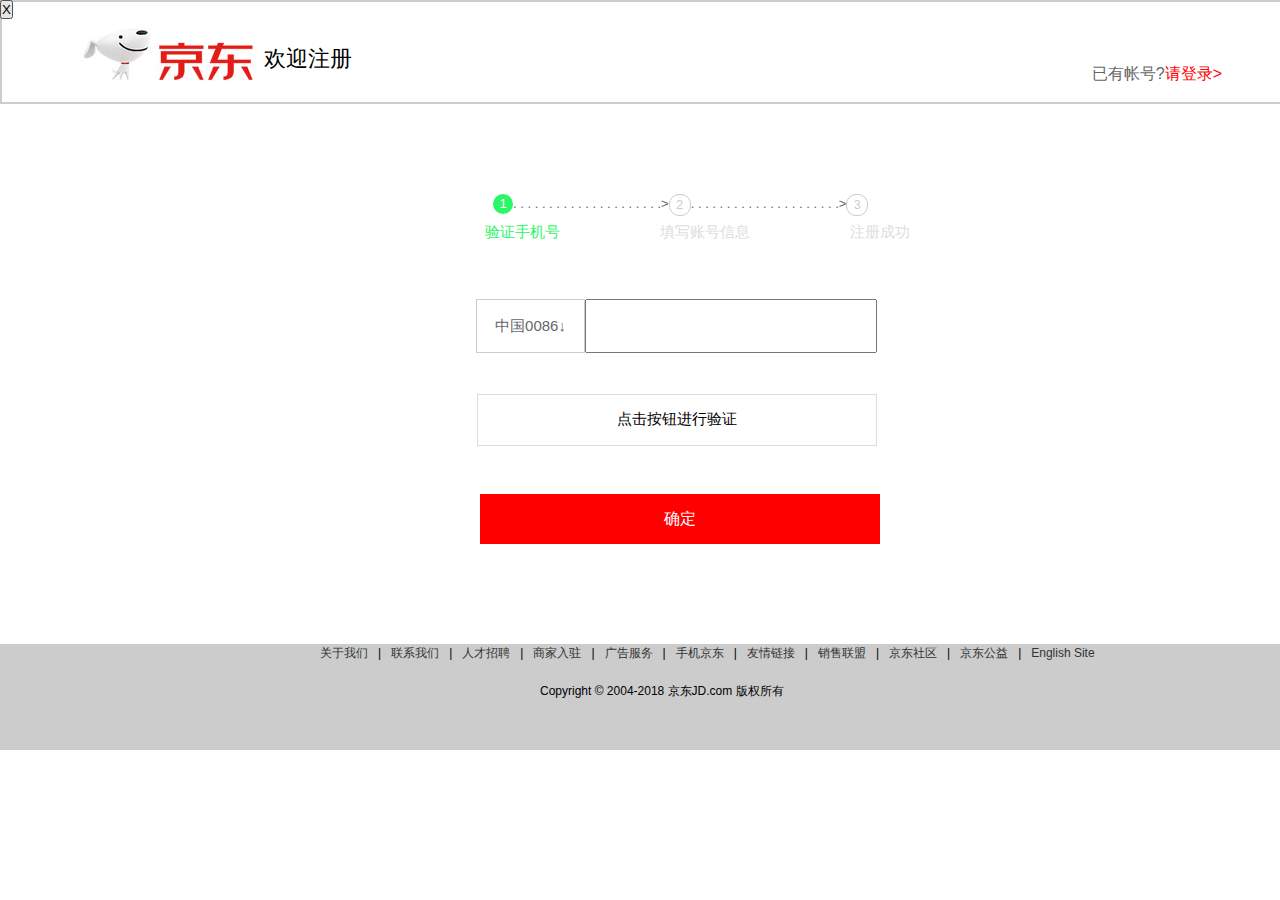
<file: reg.html>
<!DOCTYPE html>
<html>
<head>
	<meta charset="utf-8">
	<title></title>
	<script src="js/jquery-1.8.3.js"></script>
	<script src="js/reg.js"></script>
	<link rel="stylesheet" type="text/css" href="css/reg.css">
	<link rel="stylesheet" type="text/css" href="css/reset.css">
</head>
<body>
	<div class="w">
		<div class="zhezhao">
			<div class="zz"><button>X</button></div>
		</div>
		<div class="head-1 clearfix">
				<img src="img/snoop.jpg" class="left">
				<div class="left head-1-text">欢迎注册</div>
				<div class="right head-1-text2">已有帐号?<a href="#" class="right">请登录></a></div>
		</div>
		<div class="body clearfix">
			<div class="c123">
				<ul class="left zc">
					<li class="left l1"><span>1</span>. . . . . . . . . . . . . . . . . . . . .></li>
					<li class="left l2"><span>2</span>. . . . . . . . . . . . . . . . . . . . .></li>
					<li class="left l3"><span>3</span></li>
				</ul>
				<ul class="left pj">
					<li class="left wbq">验证手机号</li>
					<li class="left">填写账号信息</li>
					<li class="left">注册成功</li>
				</ul>
				<div class="dl left" id="dl">
					<div class="select left" id="zhongguo">中国0086↓
						<div class="xxk" id="xxk">
							<input type="text" class="left gj" placeholder="搜索你的国家和地区" >
							<ul class="left dxzm">
								<li class="left "><a  class="aselect">A</a></li>
								<li class="left"><a >B</a></li>
								<li class="left"><a >C</a></li>
								<li class="left"><a >D</a></li>
								<li class="left"><a >E</a></li>
								<li class="left"><a >F</a></li>
								<li class="left"><a >G</a></li>
								<li class="left"><a >H</a></li>
								<li class="left"><a >I</a></li>
								<li class="left"><a >J</a></li>
								<li class="left"><a >K</a></li>
								<li class="left"><a >L</a></li>
								<li class="left"><a >M</a></li>
								<li class="left"><a >N</a></li>
								<li class="left"><a >O</a></li>
								<li class="left"><a >P</a></li>
								<li class="left"><a >Q</a></li>
								<li class="left"><a >R</a></li>
								<li class="left"><a >S</a></li>
								<li class="left"><a >T</a></li>
								<li class="left"><a >U</a></li>
								<li class="left"><a >V</a></li>
								<li class="left"><a >W</a></li>
								<li class="left"><a >X</a></li>
								<li class="left"><a >Y</a></li>
								<li class="left"><a >Z</a></li>
							</ul>
							<div class="dx left">A</div>
							<ul class="left gjxz">
								<li>澳大利亚&nbsp;&nbsp;&nbsp;&nbsp;0061</li>
								<li>阿富汗&nbsp;&nbsp;&nbsp;&nbsp;0093</li>
								<li>阿塞拜疆&nbsp;&nbsp;&nbsp;&nbsp;0994</li>
								<li>阿曼&nbsp;&nbsp;&nbsp;&nbsp;0061</li>
								<li> 阿酋联&nbsp;&nbsp;&nbsp;&nbsp;0061</li>
								<li>安圭拉&nbsp;&nbsp;&nbsp;&nbsp;0061</li>
								<li>安提瓜哈不大&nbsp;&nbsp;&nbsp;&nbsp;0061</li>
								<li>阿鲁巴&nbsp;&nbsp;&nbsp;&nbsp;0061</li>
								<li>阿尔巴尼亚&nbsp;&nbsp;&nbsp;&nbsp;0061</li>
								<li>奥地利&nbsp;&nbsp;&nbsp;&nbsp;0061</li>
								<li>爱尔兰&nbsp;&nbsp;&nbsp;&nbsp;0061</li>
								<li>安道尔&nbsp;&nbsp;&nbsp;&nbsp;0061</li>
								<li>爱沙尼亚&nbsp;&nbsp;&nbsp;&nbsp;0061</li>
							</ul>
						</div>
					</div>
					<input type="text"  class="tel left" id="tel">
					<span class="left" id="xiaozi">验证完成后,您可以使用该手机号登录或找回密码</span>
					<div class="submit left"><button class="xxcc">点击按钮进行验证</button></div>
				</div>
				<button class="sure left">确定</button>
			</div>
		</div>
		<div class="foot left">
			<ul class="left foot-ul">
				<li class="left"><a href="#">关于我们</a><span>|</span></li>
				<li class="left"><a href="#">联系我们</a><span>|</span></li>
				<li class="left"><a href="#">人才招聘</a><span>|</span></li>
				<li class="left"><a href="#">商家入驻</a><span>|</span></li>
				<li class="left"><a href="#">广告服务</a><span>|</span></li>
				<li class="left"><a href="#">手机京东</a><span>|</span></li>
				<li class="left"><a href="#">友情链接</a><span>|</span></li>
				<li class="left"><a href="#">销售联盟</a><span>|</span></li>
				<li class="left"><a href="#">京东社区</a><span>|</span></li>
				<li class="left"><a href="#">京东公益</a><span>|</span></li>
				<li class="left"><a href="#">English Site</a></li>				
			</ul>
			<ul class="left footer">
				<li class="left">Copyright © 2004-2018  京东JD.com 版权所有</li>
			</ul>
		</div>
	</div>
</body>
</html>
</file>
<file: css/show.css>
*{
	margin: 0;
	padding: 0;
	list-style:none;
}
a{
	text-decoration: none;
}
body,html{
	background: white;
}
.clearfix{
	zoom:1;
}
.claerfix:after{
	content: '';
	display: block;
	clear: both;
}
.left{
	 float:left;
	/*position:relative;*/
}

/*.left .left-A{
	position:relative;
}*/
.right{
	float: right;
}
.w{
	width: 100%;
}
.jz{
	margin: 0 auto;
}
.head{
	width: 1365px;
	height: 30px;
	background: #F1F1F1;
}
.sy{
	margin-left: 72px;
	margin-top: 5px;
}
.sy li a{
	color:#9A949B;
}
.sz{
	margin-right: 72px;
	margin-top: 5px;
}
.sz li span{
	padding: 0 10px;
}
.sz li a{
	color:#9A949B;
}
.title{
	width: 100%;
}
.jdqqg{
	margin-left: 70px;
	margin-top: 25px;
}
.ss{
	width: 471px;
	height: 32px;
	border: 2px  solid #863177;
	margin-top: 25px;
}
.sb{
	border: none;
	height: 36px;
	background: #863177;
	color: white;
	width: 100px;
	font-family: 微软雅黑;
	font-size: 16px;
	margin-top: 25px;
	margin-right: 20px;
}
.gwc{
	width: 120px;
	height: 36px;
	background: #863177;
	color: white;
	font-size: 16px;
	margin-right: 70px;
	margin-top: 25px;
}
.guc{
	margin-top: 8px;
	padding:0 5px;
}
.guc-text{
	margin-top: 7px;
}
.ewm{
	position: relative;
}
.sys{
	width: 110px;
	height: 157px;
	position: absolute;
	left: 0px;
	top: 25px;
	background:blue;
	z-index: 666;
	display: none;
}
.sys img{
	width: 100%;
	height: 100%;
}
.ewm:hover .sys{
	display: block;
}
.titie{
	width: 1365px;
	height: 140px;
}
.gg{
	margin-right: 448px;
	margin-top: 2px;
}
.gg li a{
	padding: 0 5px;
	color:#A9A4A8;
}
.mc{
	width: 1366px;
}
.lg{
	margin-right: 70px;
}
.lg img{
	margin-top: 3px;
}
.lg li {
	margin: 0 8px;
}
.spec{
	width: 82px;
	height: 22px;
	border: 1px solid #DEDEDE;
	text-align: center;
	margin-top: 2px;
	line-height: 22px;
}
.lunbo{
	border-top: 2px solid black;
	width: 1366px;
	margin-top: 10px;
}
.jc{
	margin-left: 70px;
	position: relative;
	width: 450px;
}
#small{
	margin-top: 30px;
	width:450px;
	height:450px;
	border:1px solid #eee;
	position:relative;
}
#small img{
	width: 100%;
}
#big{
	width:540px;
	height:570px;
	border:1px solid #eee;
	position:absolute;
	left:450px;
	top:0px;
	overflow:hidden;
	display: none;
	margin-top: 30px;
	z-index: 666;
}
#big img{
	position: absolute;

}
#dian{
	width:450px;
	height:100px;
	border:1px solid #eee;
	left:50px;
	top:470px;
}
#dian li{
	float:left;
	margin-left:1.5px;
}
#dian li img{
	width:110px;
}
#move{
	width:300px;
	height:300px;
	border:1px solid yellow;
	background:yellow;
	position:absolute;
	left:0px;
	top:0px;
	opacity:0.3;
	display: none;
}
.fan{
	display: block;
	margin-top: 30px;
	margin-left: 20px;
}
.fan img{
	margin-top: -1px;
	margin-right: 5px;
}
.jfx{
	font-size: 17px;
	margin-left: 20px;
	margin-top: 5px;
}
.hz{
	margin-left: 20px;
	color: #D91F20;
	margin-top: 10px;
}
.jubao{
	margin-left: 337px;
	margin-top: -20px;
}
.fx{
	margin-top: 13px;
}
.gz{
	margin-top: 13px;
	margin-left: 13px;
}
.fx img{
	margin-top: 2px;
	padding: 0 1px;
}
.gz img{
	margin-top: 2px;
	padding: 0 1px;
}
.line1{
	margin-top: 30px;
	margin-left: 20px;
}
.line1 img{
	padding: 0 2px;
}
.line2{
	margin-top: 13px;
	margin-left: 20px;
	font-size: 16px;
}
.line3{
	margin-top: 6px;
	color:#D91F20;
	margin-left: 20px; 
}
.zz{
	width: 570px;
}
.xq{
	width: 525px;
	height: 123px;
	background: #F8F8F8;
	margin-left: 20px;
	margin-top: 20px;
}
.xq-1{
	margin-left: 30px;
	padding-top: 10px;
}
.xq-1 span{
	color: #DC1D20;
	font-size: 25px;
	padding-left: 8px;
}
.xq-2{
	margin-left: 30px;
	position: relative;
}
.xq-2 span{
	color: #6286CA;
}
.wenhao{
	margin-right: 298px;
	margin-top: 3px;
	
}
.mimi{
	position: absolute;
	width: 300px;
	height: 100px;
	border: 1px solid #ccc;
	left: 197px;
	background: white;
	top: 2px;
	display: none;
	padding-top: 8px;
	color: #666;
}
.xq-3{
	margin-top: 5px;
	margin-left: 30px;
}
.xq-3 img{
	margin-left: 10px;
}
.xq-3 .gd{
	color: #999;
	margin-right: 80px;
}
.ydd{
	margin-left: 40px;
	margin-top: 18px;
	position: relative;
}
.xxk{
	width: 89px;
	height: 24px;
	border: 1px solid #999;
	margin-top: -5px;
	margin-left: 10px;
	text-align: center;
	line-height: 25px;
	margin-right: 10px;
}
.ydd span{
	color: #6286CA;
	margin-left: 8px;
}
.wh{
	margin-right: 240px;
	margin-top: 4px;
}.five{
	position: absolute;
	width: 146px;
	height:37px;
	border: 1px solid #999;
	left: 295px;
	top:-8px;
	text-align: center;
	line-height: 37px;
	color: #939393;
	display: none;
	z-index: 123;
	background: white;
}
.sgpg{
	position: absolute;
	
	width: 100%;
	height: 196px;
	border: 1px solid #ccc;
	background: white;
	top: 16px;
	left: 38px;
	display: none;
}
.one{
	width: 48px;
	height: 23px;
	background: white;
	border: 1px solid #ccc;
	text-align: center;
	line-height: 23px;
	margin-left: 10px;
	margin-top: 20px;
	color: #005aa0;
	font-size: 14px;
}
.two{
	width: 48px;
	height: 23px;
	background: white;
	border: 1px solid #ccc;
	text-align: center;
	line-height: 23px;
	margin-left: 10px;
	margin-top: 20px;
	color: #005aa0;
	font-size: 14px;
}
.three{
	width: 60px;
	height: 23px;
	background: white;
	border: 1px solid #ccc;
	text-align: center;
	line-height: 23px;
	margin-left: 10px;
	margin-top: 20px;
	color: #005aa0;
	font-size: 14px;
}
.selected{
	border: 2px solid #E4393C;
}.zc{
	margin-top: 50px;
}
.zc ul{
	margin-left: 50px;
}
.hide{
	display: none;
}
.ijia{
	width: 50px;
	height: 50px;
	font-size: 15px;
	text-align: center;
}
.mai{
	margin-top: 64px;
	margin-left: 40px;
}
.jr{
	width: 190px;
	height: 54px;
	background: #863177;
	color: white;
	font-size: 20px;
	line-height: 50px;
	text-align: center;
	margin-left: 10px;
}
.max{
	margin-top:150px;
	margin-left: 30px;
}
.max ul li{
	color: #aaa;
	margin:0 13px;
}
.max ul li img {
	margin-top: 2px;
}
.min{
	margin-top: 180px;
	margin-left: 32px;
}
.min ul li{
	margin: 0 10px;
}
.sxlb{
	width: 128px;
	height: 550px;
	border: 1px solid #ccc;
	margin-top: 25px;
	margin-right: 100px;
	overflow: hidden;
	position: relative;

}
h1{
	font-size: 13px;
	text-align: center;
	margin-top: 15px;
}
.list{
	height: 1152px;
	z-index: 1;
	position: absolute;

}
.arrow{
		position:absolute;
		top: 510px;
		z-index:2;
		width:40px;
		height:40px;
		background:rgba(0,0,0,0.3);
		font-size:40px;
		line-height:40px;
		text-align:center;
		display:block;
		color: white;
}
#prev{
	/*bottom: 0;*/
	left: 0;
}
#next{
	/*bottom: 0;*/
	right: 0;
}
.foot{
	width: 1366px;
}
.xqf{
	width: 208px;
	margin-left: 70px;
	margin-top: 80px;
}
.qqg{
	width: 208px;
	border:1px solid #DADADA;
	height: 162px;
}
.xqf1{
	width: 208px;
	height: 52px;
	background: #F8F8F8;
	line-height: 52px;
	text-align: center;
}
.ld{
	padding-top: 16px;
	padding-right: 5px;
}
.sp{
	margin-left: 35px;
}
.sp li{
	margin: 10px;
}
.sx{
	margin-left: 25px;
}
.sx li{
	color: green;
	margin:1px 10px;
}
.sx li img{
	margin-top:4px;
}
.gb1{
	width: 74px;
	height: 24px;
	border: 1px solid #ddd;
	background: white;
	margin-top: 20px;
	margin-left: 22px;
	line-height: 24px;
	text-align: center;
}
.gb1 img{
	margin-top: 6px;
}
.gb2{
	width: 74px;
	height: 24px;
	border: 1px solid #ddd;
	background: white;
	margin-top: 20px;
	margin-left: 22px;
	line-height: 24px;
	text-align: center;
}
.gb2 img{
	margin-top: 6px;
}
.pdd{
	width: 208px;
	border:1px solid #DADADA;
	height: 162px;
	margin-top: 15px;
}
.xf2{
	width: 208px;
	height: 52px;
	background: #F8F8F8;
	line-height: 52px;
	text-align: center;
}
.xf2 img{
	padding-top: 16px;
	padding-left: 5px;
}
.ssdm span{
	margin-top: 3px;
	margin-right: 10px;
}
.ssdm{
	margin-top: 18px;
	margin-left: 18px;
}
.ss1{
	width: 109px;
	height: 20px;
	background: 1px solid #ccc;
	margin-right: 30px;
}
.ssdn{
	margin-top: 18px;
	margin-left: 18px;
}
.ss2{
	width: 44px;
	height: 20px;
	margin-left: 22px;
}
.ssdn span{
	margin-top: 3px;
}
.aab{
	margin-top: 20px;
}
.dd{
	margin-top: 20px;
	margin-left: 20px;
}
.zhengwen{
	margin-top: 80px;
	margin-left: 20px;
}
.bg{
	width: 784px;
	height: 60px;
	background: #F8F8F8;
}
.bg ul{
	height: 60px;
	background: #F8F8F8;
	line-height: 60px;
}
.bg ul li{
	font-size: 15px;
	margin-left: 40px;

}
.money{
	margin-right:-380px;
	color: red;
}
.jrgwc{
	margin-right: -200px;
	width: 202px;
	height: 60px;
	background:#882E75;
	color: white;
	font-size: 20px;
	line-height: 60px;
	text-align: center;
}
.nul{
	margin-top: 20px;
}
.nul ul {
	margin-right: 50px;
}
.nul ul li{
	color: #aaa;
}
.tdtj{
	background: #F7F7F7;
	width: 988px;
	height: 38px;
	margin-top: 10px;
	line-height: 38px;
	font-size: 15px;
}
.mb{
	width: 988px;
}
.mb img{
	margin:6px;
}
.myfoot{
	width: 1208px;
	height: 49px;
	background: #F7F7F7;
	margin-left: 80px;
	margin-top: 30px;
	font-size:14px;
	line-height: 49px;
}
.zuji{
	margin-left: 80px;
}
.footer{
	margin-top: 200px;
	width: 1343px;
	height:254px;
	background-color: #863177;
}
.footer img{
	margin-top: 40px;
	margin-left: 80px;
}
.footer ul{
	margin-top: 40px;
	margin-left:100px;
}
.footer ul li{
	color: #D6D6D6;
}
.biggie{
	font-size: 20px;
	margin-bottom: 5px;
}
</file>
<file: css/liebiao.css>
*{
	margin: 0;
	padding: 0;
	list-style:none;
}
a{
	text-decoration: none;
}
a:hover{
	text-decoration: none;
	color: purple;
}
body,html{
	background: white;
}
.clearfix{
	zoom:1;
}
.claerfix:after{
	content: '';
	display: block;
	clear: both;
}
.left{
	 float:left;
	/*position:relative;*/
}

/*.left .left-A{
	position:relative;
}*/
.right{
	float: right;
}
.w{
	width: 100%;
}
.jz{
	margin: 0 auto;
}

.head{
	width: 1365px;
	height: 30px;
	background: #F1F1F1;
}
.sy{
	margin-left: 72px;
	margin-top: 5px;
}
.sy li a{
	color:#9A949B;
}
.sz{
	margin-right: 72px;
	margin-top: 5px;
}
.sz li span{
	padding: 0 10px;
}
.sz li a{
	color:#9A949B;
}
.title{
	width: 100%;
}
.jdqqg{
	margin-left: 70px;
	margin-top: 25px;
}
.ss{
	width: 471px;
	height: 32px;
	border: 2px  solid #863177;
	margin-top: 25px;
}
.sb{
	border: none;
	height: 36px;
	background: #863177;
	color: white;
	width: 100px;
	font-family: 微软雅黑;
	font-size: 16px;
	margin-top: 25px;
	margin-right: 20px;
}
.gwc{
	width: 120px;
	height: 36px;
	background: #863177;
	color: white;
	font-size: 16px;
	margin-right: 70px;
	margin-top: 25px;
}
.guc{
	margin-top: 8px;
	padding:0 5px;
}
.guc-text{
	margin-top: 7px;
}
.ewm{
	position: relative;
}
.sys{
	width: 110px;
	height: 157px;
	position: absolute;
	left: 0px;
	top: 25px;
	background:blue;
	z-index: 666;
	display: none;
}
.sys img{
	width: 100%;
	height: 100%;
}
.ewm:hover .sys{
	display: block;
}
.titie{
	width: 1365px;
	height: 140px;
}
.gg{
	margin-right: 448px;
	margin-top: 2px;
}
.gg li a{
	padding: 0 5px;
	color:#A9A4A8;
}
.dougou{
	width: 1366px;
	height: 45px;
}
.buy{
	margin-left: 70px;
	width: 1366px;
}
.qbfl{
	width: 242px;
	height: 43px;
	background: #312B30;
	text-align: center;
	line-height: 43px;
	color: white;
	font-family: 微软雅黑;
	font-size: 13px;
}
.buy li{
	margin-right: 25px;


}
.buy li a{
		font-size: 16px;
		line-height: 43px;
}
.buy li img{
	margin-top:10px;
}
.res{
	margin-left: 70px;
	margin-top: 20px;
	font-size: 16px;
}
.result{
	width: 1200px;
	height: 50px;
	background: #F5F5F5;
	margin-left: 70px;
	margin-top: 25px;
}
.nyr{
	line-height: 50px;
	color: purple;
	font-size: 15px;
	margin-left: 22px;
}
.sx{
	line-height: 50px;
	color: #666;
	font-size: 15px;
	margin-left: 10px;
}
.shuliang{
	line-height: 50px;
	font-size: 15px;
	margin-left: 10px;
}
.first-ul{
	width: 1200px;
}
.xc{
	margin-left: 70px;
	margin-top: 20px;
	width: 1200px;
	border-bottom: 1px solid #aaa;
}
.pp{
	color: #666;
}
.xc li {
	margin: 8px;
}
.xc li:hover{
	color: purple;
}
.two-ul{
	margin-left: 70px;
	margin-top: 5px;
	width: 1200px;
	border-bottom: 1px solid #666;
}
.two-ul li{
	margin: 12px;
}
.two-ul li:hover{
	color: purple;
}
.min{
	width: 62px;
	height: 22px;
}
.max{
	width: 62px;
	height: 22px;
}
.sure{
	width: 46px;
	height: 24px;
	border: none;
	background: purple;
	font-size: 12px;
	line-height: 24px;
	color: white;
}
.imgleft{
	width: 220px;
	margin-left: 70px;
	border: 1px solid #ddd;
}
.bodyi{
	width: 1366px;
	margin-top: 60px;
}
.imgcenter{
	width: 960px;
	margin-left: 25px;
}
.xiangqing span{
	color: red;
	font-size: 17px;
}
.xdd{
	width: 966px;
	background: #F5F5F5;
	height: 93px;
}
.xdd>ul{
	background: #F5F5F5;
	width: 966px;
}
.xdd ul li{
	margin-top: 10px;
	margin-left: 10px;
}
.px{
	background: purple;
	width: 70px;
	height: 22px;
	line-height: 25px;
	text-align: center;
	color: white;
}
.cdf{
	margin-right: 150px;
}
.xxx{
	width: 115px;
	height: 18px;
}
.cdf button{
	text-align: center;
	width: 50px;
	height: 22px;
	background: white;
	border: 1px solid #CCCCCC;
}
.bj{
	position: relative;
}
.mic{
	position: absolute;
	width:270px ;
	height:298px;
	background: white;
	margin: 0 5px;
	border: 1px #aaa;
	position: relative;
	border: 1px solid #ccc;
	display: none;
	top: 0px;
}

.fanye{
	margin-top: 10px;
	margin-left: 620px;
}
.fenye li {
	margin: 0 5px;
}
.one{
	width: 25px;
	height: 25px;
	line-height: 25px;
	text-align: center;
	background: black;

}
.one a{
	color: white
}
.else{
	width: 25px;
	height: 25px;
	line-height: 25px;
	text-align: center;
	background: white;
}

.footer{
	margin-top: 200px;
	width: 1343px;
	height:254px;
	background-color: #863177;
}
.footer img{
	margin-top: 40px;
	margin-left: 80px;
}
.footer ul{
	margin-top: 40px;
	margin-left:100px;
}
.footer ul li{
	color: #D6D6D6;
}
.biggie{
	font-size: 20px;
	margin-bottom: 5px;
}
</file>
<file: css/log.css>
*{
	margin: 0;
	padding: 0;
	list-style:none;
}
a{
	text-decoration: none;
}
a:hover{
	text-decoration: none;
}
body,html{
	background: white;
}
.clearfix{
	zoom:1;
}
.claerfix:after{
	content: '';
	display: block;
	clear: both;
}
.left{
	 float:left;
	/*position:relative;*/
}

/*.left .left-A{
	position:relative;
}*/
.right{
	float: right;
}
.w{
	width: 100%;
}
.jz{
	margin: 0 auto;
}
.head{
	width: 1351px;
	height: 119px;
}
.head-1 img{
	margin-left: 214px;
	margin-top: 16px;
}
.head-1 .head-1-text{
	margin-top: 34px;
	font-size: 22px;
	margin-left: 26px;
	color: #3B3B3B;
}
.head-1-text2{
	margin-top: 55px;
	margin-right: 180px;
}
.head-1-text2 img{
	margin-top: 3px;
	margin-right: 2px;
}
.head-1-text2 a{
	color: #999999;
}
.head-2{
	width: 1351px;
	height: 39px;
	background:#FFF8F0;
	line-height: 39px;
	text-align: center;
	color: #999999;
}
.head-2 img{
	margin-left: 280px;
	margin-top: 11px;
	margin-right: 5px;
}
.body{
	width: 1349px;
	height: 495px;
	position: relative;
}
.body .wani{
	position: absolute;
	left: 0;
	top: 0;
	z-index: 1;
}
.waini img{
	width: 100%;
	height: 100%;
}
.body .ewm{
	position: absolute;
	width: 346px;
	height: 438px;
	background: white;
	right: 179px;
	top: 9px;
	z-index: 2;
}
.ts{
	width: 346px;
	height: 39px;
	background: #FFF8F0;
	line-height: 39px;
}
.ts img{
	margin-top: 11px;
	margin-left: 10px;

}
.ts-text{
	margin-left: 30px;
	color: #999999;
	font-size: 13px;
}
.select{
	margin-top: 19px;
	margin-left: 49px;
	position: relative;
}
.smdl{
	font-size: 19px;
	font-family: 微软雅黑;
	position: relative;
}
.zhdl{
	font-size: 19px;
	font-family: 微软雅黑;
	margin-left: 102px;
}
.selected{
	color: #E4393C;
}
.smdl:hover{
	color: #E4393C;
}
.zhdl:hover{
	color: #E4393C;
}
.xxk{
	width: 345px;
	height: 283px;
	position: relative;
}
.jdm{
	position: absolute;
	left: 84px;
	top: 40px;
}
.sas{
	position: absolute;
	top: 40px;
	left: 203px;
	display: none;
}
.gg{
	position: absolute;
	left: 20px;
	top: 35px;
}
.username{
	position: absolute;
	width: 266px;
	height: 36px;
	height: 35px;
}
.bb{
	position: absolute;
	left: 20px;
	top: 93px;
}
.password{
	position: absolute;
	width: 266px;
	height: 36px;
}
.hide{
	display: none;
}
.xxx{
	position: absolute;
	top: 180px;
	left: 278px;
	color: #888;
}
.ddll{
	position: absolute;
	top: 250px;
	left:20px;
	width: 303px;
	height: 32px;
	background: #E4393C;
	text-align: center;
	line-height: 32px;
	font-size: 20px;
	color: white;
}
.dddd{
	position: absolute;
	margin-top: 220px;
	margin-left: 100px;
}
.dddd a{
	color: red;
}
.zczh{
	margin-left: 20px;
}
.zczh li{
	margin: 0 5px;
}
.zjzc{
	padding-left: 140px;2
}
.foot{
	width: 1349px;
	height: 106px;
	background: white;
}
.foot-ul{
	margin-left: 320px;
	width: 100%;
}
.foot-ul li span{
	padding: 0 10px;
}
.footer{
	margin-left: 540px;
	margin-top: 20px;
}
</file>
<file: css/reg.css>
*{
	margin: 0;
	padding: 0;
	list-style:none;
}
a{
	text-decoration: none;
}
a:hover{
	text-decoration: none;
}
body,html{
	background: white;
}
.clearfix{
	zoom:1;
}
.claerfix:after{
	content: '';
	display: block;
	clear: both;
}
.left{
	 float:left;
	/*position:relative;*/
}

/*.left .left-A{
	position:relative;
}*/
.right{
	float: right;
}
.w{
	width: 100%;
}
.jz{
	margin: 0 auto;
}
.zhezhao{
	float: left;
	display: fixed;
	left: 0px;
	top: 0px;
}
.head-1{
	width: 100%;
	height: 100px;
	border: 2px solid #ccc;
}
.head-1 img{
	margin-left: 70px;
	margin-top: 25px;
}
.head-1-text{
	margin-top: 40px;
	font-size: 22px;
	margin-left: 10px;
}
.head-1-text2{
	margin-top: 60px;
	margin-right: 60px;
	font-size: 16px;
	color: #666;
}
.head-1-text2 a{
	color: red;
}
.body{
	width: 1366px;
}
.zc{
	width: 1366px;
	margin-top: 90px;
	margin-left: 493px;
}.l1{
	font-size: 13px;
	color: #666;
}
.l1 span{
	float: left;
	display: block;
	width: 20px;
	height: 20px;
	border-radius: 10px;
	background: #2bf666;
	color: white;
	line-height: 20px;
	text-align: center;
}
.l2 span{
	float: left;
	display: block;
	width: 20px;
	height: 20px;
	border-radius: 10px;
	border: 1px solid #ccc;
	background: #fff;
	color: #ccc;
	line-height: 20px;
	text-align: center;
}
.l2{
	font-size: 13px;
	color: #666;
}
.l3 span{
	float: left;
	display: block;
	width: 20px;
	height: 20px;
	border-radius: 10px;
	border: 1px solid #ccc;
	background: #fff;
	color: #ccc;
	line-height: 20px;
	text-align: center;
}
.pj{
	width: 1366px;
	margin-top: 5px;
	margin-left: 485px;
	color: #ddd;
}
.pj li{
	font-size: 15px;
	margin-right: 100px;
}
.wbq{
	color: #2bf666;
}
.dl{
	width: 100%;
	margin-left: 476px;
	height: 400px;

}
.select{
	margin-top: 55px;
	width: 107px;
	height: 52px;
	border: 1px solid #ccc;
	color: #666;
	background: white;
	line-height: 52px;
	text-align: center;
	font-size: 15px;
	position: relative;
}
.tel{
	margin-top: 55px;
	width: 288px;
	height: 50px;
	font-size: 15px;
}
.dl span{
	display: block;
	margin-top: 110px;
	margin-left: -400px;
	color: #aaa;
	display: none;
}
.xxk
{
	display: none;
	position: absolute;
	width: 344px;
	height: 303px;
	background: white;
	border: 1px solid #ccc;
	z-index: 500;
	top: 53px;
	margin-left: -2px;
}
.gj{
	width: 314px;
	height: 40px;
	margin-left: 14px;
	margin-top: 10px;
	background: #f7f7f7;
	border: 1px solid #EEEEEE;
	font-size: 14px;
	outline: none;
}
.dxzm{
	height: 33px;
}
.dxzm li{
	height: 25px;
} 
.dxzm li {
margin: 0 3px;
}
.aselect{
	color:red;
}
.dx{
	width: 100%;
	color: red;
	margin-top: 15px;
	margin-left: -165px;
}
.gjxz{
	width: 100%;
	height: 167px;
	margin-top: 50px;
	margin-left: -180px;
	overflow: scroll;
	overflow-x: hidden;
}
.gjxz li{
	height: 40px;
}
.submit{
	margin-top: 150px;
	margin-left: -400px;
}
.submit button{
	width: 400px;
	height: 52px;
	background: white;
	border: 1px solid #ddd;
	font-size: 15px;
	outline: none;
}
.sure{
	margin-left: 480px;
	margin-top: -150px;
	width: 400px;
	height: 50px;
	background: red;
	line-height: 40px;
	border: none;
	font-size: 16px;
	color: white;
	font-family: 微软雅黑;
}
.foot{
	width: 1349px;
	height: 106px;
	background: #ccc;
}
.foot-ul{
	margin-left: 320px;
	width: 100%;
}
.foot-ul li span{
	padding: 0 10px;
}
.footer{
	margin-left: 540px;
	margin-top: 20px;
}
</file>
